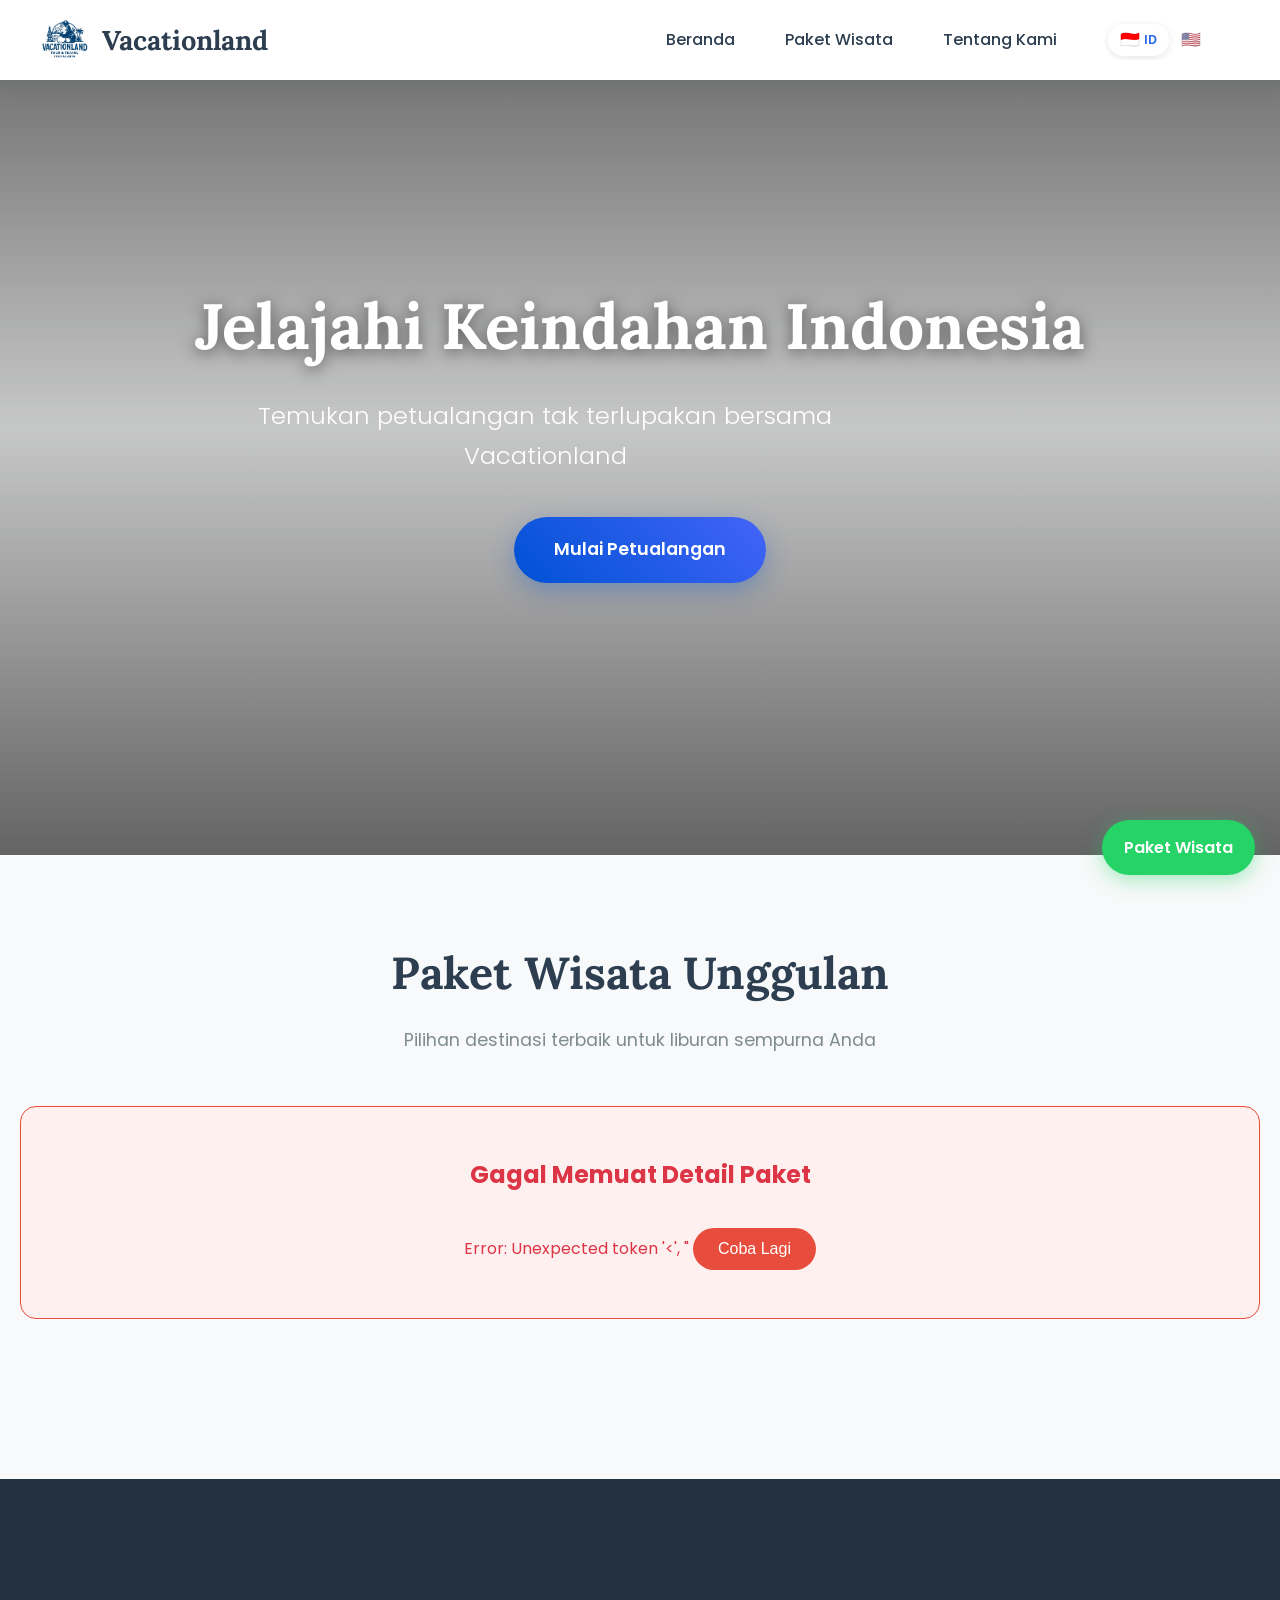
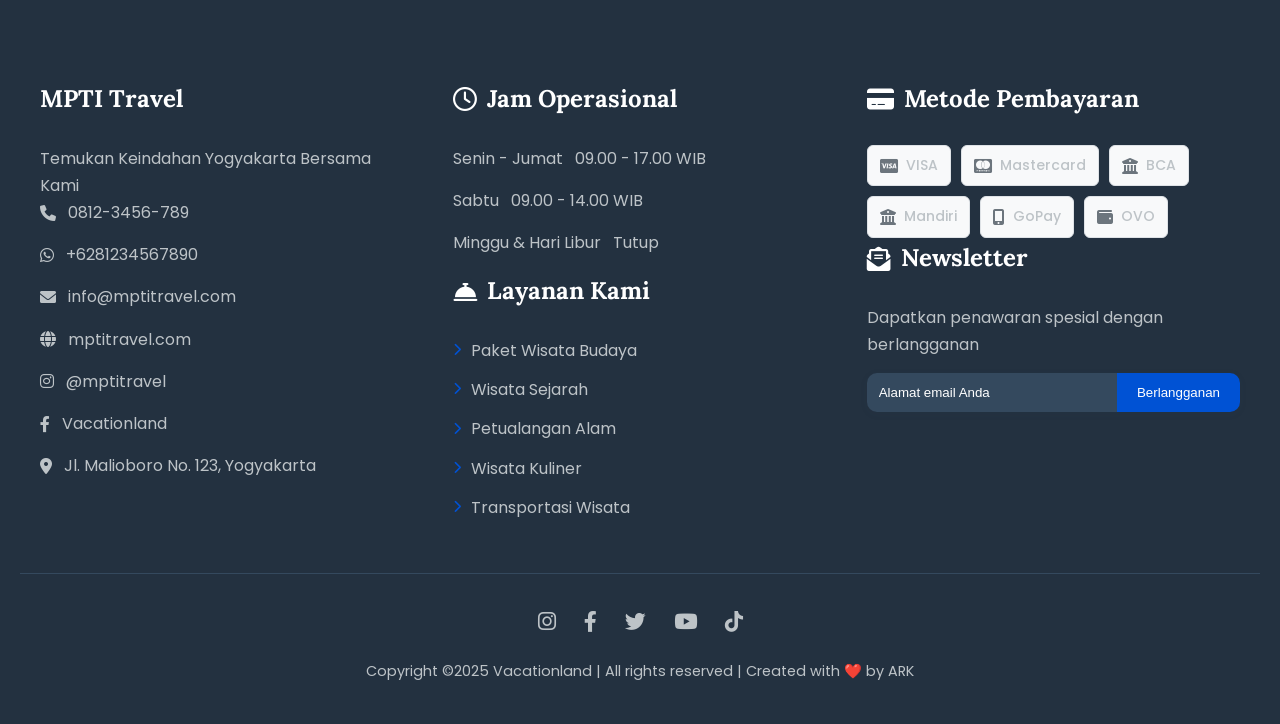
<file: FrontEnd/html/Index.html>
<!DOCTYPE html>
<html lang="id" data-lang="id">

<head>
    <meta charset="UTF-8">
    <meta name="viewport" content="width=device-width, initial-scale=1.0">
    <title>Vacationland - MPTI Travel</title>
    <!-- Menghubungkan ke file CSS yang sudah dikonsolidasi dengan parameter versi untuk cache busting (v1.5) -->
    <link rel="stylesheet" href="../../assets/css/consolidated.css?v=1.5">
    <!-- Menghapus link CSS yang berlebihan -->
    <link href="https://fonts.googleapis.com/css2?family=Roboto:wght@400;700&family=Lora:wght@400;700&display=swap"
        rel="stylesheet">
    <link rel="stylesheet" href="https://cdnjs.cloudflare.com/ajax/libs/font-awesome/6.0.0-beta3/css/all.min.css">
    <!-- Gaya inline telah dipindahkan ke consolidated.css -->
</head>

<body>
    <header>
        <div class="logo">
            <img src="../../assets/images/logompti.png" alt="Vacationland Logo">
            <span>Vacationland</span>
        </div>

        <!-- Navigation for Desktop (hidden on mobile) -->
        <nav class="desktop-nav">
            <a href="Index.html" data-translate="nav.home">🏠 Beranda</a>
            <a href="#paket" data-translate="nav.packages">✈️ Paket Wisata</a>
            <a href="profile.html" data-translate="nav.about">👤 Tentang Kami</a>
        </nav>

        <!-- Language Switcher will be inserted here by translations.js -->

        <!-- Mobile Menu Toggle -->
        <div class="mobile-menu-toggle">
            <span></span>
            <span></span>
            <span></span>
        </div>
    </header>

    <!-- Mobile Sidebar -->
    <div class="mobile-sidebar">
        <nav class="sidebar-nav">
            <a href="Index.html" style="--i: 1" data-translate="nav.home">🏠 Beranda</a>
            <a href="#paket" style="--i: 2" data-translate="nav.packages">✈️ Paket Wisata</a>
            <a href="profile.html" style="--i: 4" data-translate="nav.about">👤 Tentang Kami</a>
        </nav>
    </div>
    <div class="sidebar-overlay"></div>

    <section class="hero">
        <video autoplay muted loop playsinline>
            <source src="../../assets/video/video1.mp4" type="video/mp4">
            Your browser does not support the video tag.
        </video>
        <div class="hero-content">
            <h1 class="hero-title" data-translate="hero.title">Jelajahi Keindahan Indonesia</h1>
            <p class="hero-subtitle" data-translate="hero.subtitle">Nikmati pengalaman tak terlupakan dengan paket wisata terbaik kami</p>
            <a href="#paket" class="hero-cta smooth-scroll" data-translate="hero.cta">
                <i class="fas fa-rocket"></i>
                <span>Mulai Petualangan</span>
            </a>
        </div>
    </section>

    <section class="tour-section" id="paket">
        <!-- Menggunakan kelas CSS untuk styling header section -->
        <div class="section-header">
            <h2 data-translate="packages.title">
                Paket Wisata Unggulan
            </h2>
            <p data-translate="packages.subtitle">Pilihan destinasi terbaik untuk liburan sempurna Anda</p>
        </div>

        <div class="slider" id="packages-container">
            <!-- Loading state -->
            <div class="loading">
                <div class="spinner"></div>
                <p data-translate="common.loading">Memuat paket wisata...</p>
                <p><small>Jika loading terlalu lama, <a href="javascript:window.debugPackages()"
                            class="debug-link">klik di sini untuk debug</a></small></p>
            </div>
        </div>
    </section>

    <a href="#" class="whatsapp-button" id="whatsapp-floating-btn">
        <i class="fab fa-whatsapp"></i>
        <span data-translate="whatsapp.booking">Booking via WhatsApp</span>
    </a>    <footer class="site-footer">
        <div class="footer-container">
            <div class="footer-column about-us">
                <div class="logo-container">
                    <h3 class="footer-logo">Vacationland</h3>
                    <p class="tagline" data-translate="footer.tagline">"Temukan Keindahan Yogyakarta Bersama Kami"</p>
                </div>
                <div class="contact-info">
                    <div class="contact-item">
                        <i class="fas fa-phone"></i>
                        <span>+62 812 3456 7890</span>
                    </div>
                    <div class="contact-item">
                        <i class="fab fa-whatsapp"></i>
                        <span>+62 812 3456 7890</span>
                    </div>
                    <div class="contact-item">
                        <i class="fas fa-envelope"></i>
                        <span>Vacationland@email.com</span>
                    </div>
                    <div class="contact-item">
                        <i class="fas fa-globe"></i>
                        <span>Vacationland.co.id</span>
                    </div>
                    <div class="contact-item">
                        <i class="fab fa-instagram"></i>
                        <span>@Vacationland</span>
                    </div>
                    <div class="contact-item">
                        <i class="fab fa-facebook-f"></i>
                        <span>Vacationland</span>
                    </div>
                    <div class="contact-item">
                        <i class="fas fa-map-marker-alt"></i>
                        <span data-translate="footer.address">Jl. Malioboro No. 123, Yogyakarta</span>
                    </div>
                </div>
            </div>

            <div class="footer-column">
                <div class="hours-section">
                    <h3><i class="far fa-clock"></i> <span data-translate="footer.operatingHours">Jam Operasional</span></h3>
                    <div class="hours-item">
                        <span data-translate="footer.mondayFriday">Senin - Jumat</span>
                        <span>09.00 - 17.00 WIB</span>
                    </div>
                    <div class="hours-item">
                        <span data-translate="footer.saturday">Sabtu</span>
                        <span>09.00 - 14.00 WIB</span>
                    </div>
                    <div class="hours-item">
                        <span data-translate="footer.sundayHoliday">Minggu & Hari Libur</span>
                        <span data-translate="footer.closed">Tutup</span>
                    </div>
                </div>

                <div class="services-section">
                    <h3><i class="fas fa-concierge-bell"></i> <span data-translate="footer.ourServices">Layanan Kami</span></h3>
                    <ul>
                        <li><i class="fas fa-chevron-right"></i> <span data-translate="footer.services.cultural">Paket Wisata Budaya</span></li>
                        <li><i class="fas fa-chevron-right"></i> <span data-translate="footer.services.historical">Wisata Sejarah</span></li>
                        <li><i class="fas fa-chevron-right"></i> <span data-translate="footer.services.adventure">Petualangan Alam</span></li>
                        <li><i class="fas fa-chevron-right"></i> <span data-translate="footer.services.culinary">Tur Kuliner</span></li>
                        <li><i class="fas fa-chevron-right"></i> <span data-translate="footer.services.transport">Transportasi Wisata</span></li>
                    </ul>
                </div>
            </div>
            <div class="footer-column">                <div class="payment-section">
                    <h3><i class="fas fa-credit-card"></i> <span data-translate="footer.paymentMethods">Metode Pembayaran</span></h3>
                    <div class="payment-methods">
                        <!-- Payment methods will be loaded dynamically -->
                        <div class="payment-item">Loading...</div>
                    </div>
                </div>

                <div class="newsletter-section">
                    <h3><i class="fas fa-envelope-open-text"></i> <span data-translate="footer.newsletter">Newsletter</span></h3>
                    <p data-translate="footer.newsletterDesc">Dapatkan penawaran spesial dengan berlangganan</p>
                    <form class="newsletter-form">
                        <input type="email" data-translate="footer.emailPlaceholder" placeholder="Alamat email Anda">
                        <button type="submit" data-translate="footer.subscribe">Berlangganan</button>
                    </form>
                </div>
            </div>
        </div>

        <div class="footer-bottom">
            <div class="social-links">
                <a href="#"><i class="fab fa-instagram"></i></a>
                <a href="#"><i class="fab fa-facebook-f"></i></a>
                <a href="#"><i class="fab fa-twitter"></i></a>
                <a href="#"><i class="fab fa-youtube"></i></a>
                <a href="#"><i class="fab fa-tiktok"></i></a>
            </div>
            <p data-translate="footer.copyright">Copyright ©2025 Vacationland | All rights reserved | Created with ❤️ by ARK</p>
        </div>
    </footer>    <!-- Memuat file JavaScript yang relevan -->
    <script src="../../assets/js/translations.js"></script>
    <script src="../../assets/js/contact-loader.js"></script>
    <script src="../../assets/js/payment-methods-loader.js"></script>
    <script src="../../assets/js/newsletter.js"></script>
    <script src="../../assets/js/main.js"></script>
    <script src="../../FrontEnd/js/package-loader.js"></script>
</body>

</html>
</file>
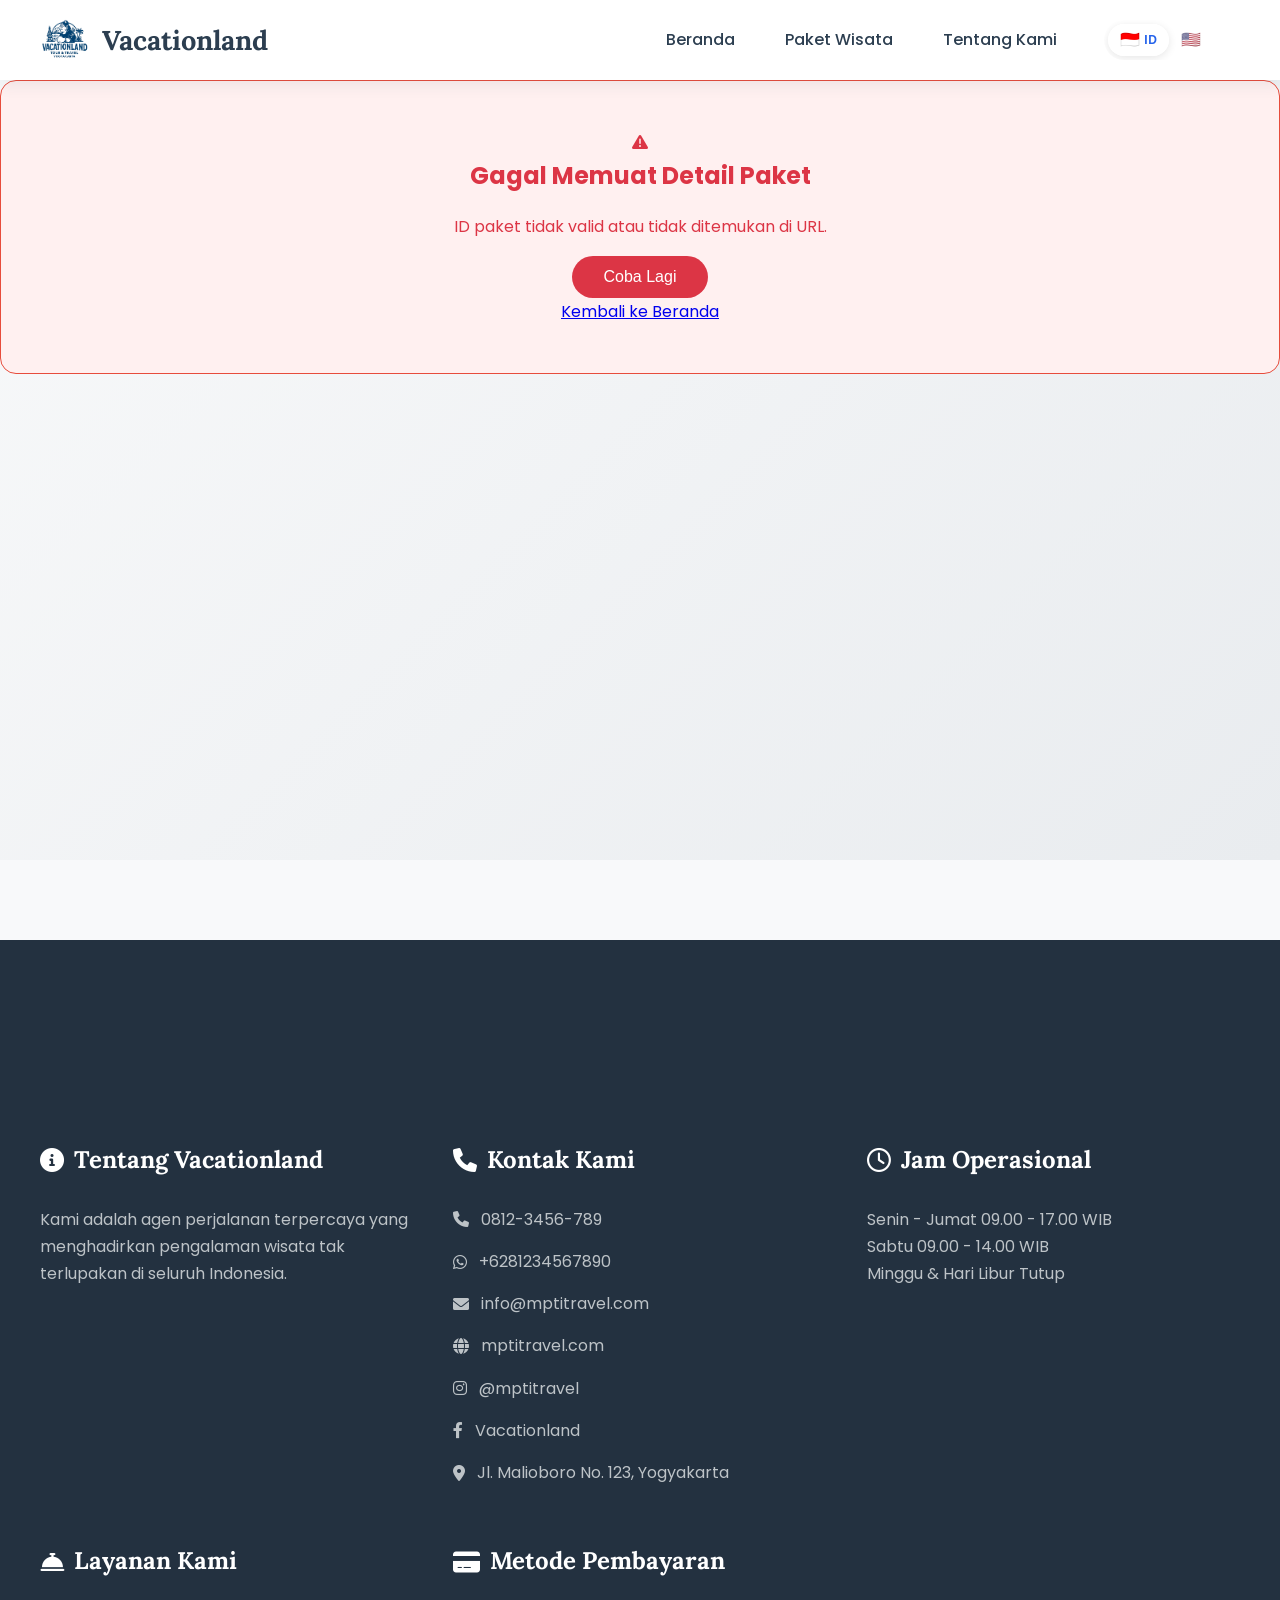
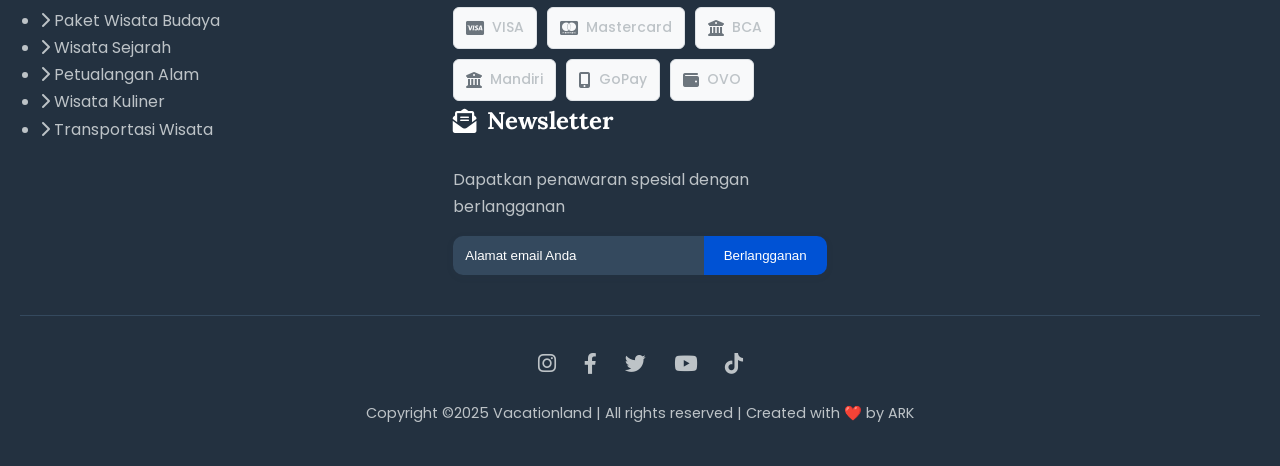
<file: FrontEnd/html/package_detail.html>
<!DOCTYPE html>
<html lang="id" data-lang="id">
<head>
    <meta charset="UTF-8">
    <meta name="viewport" content="width=device-width, initial-scale=1.0">
    <title id="page-title" data-translate="packageDetail.pageTitle">Detail Paket | Vacationland</title>
    
    <!-- Google Fonts -->
    <link href="https://fonts.googleapis.com/css2?family=Lora:wght@400;600;700&family=Roboto:wght@300;400;500;700&display=swap" rel="stylesheet">
    <!-- Font Awesome -->
    <link rel="stylesheet" href="https://cdnjs.cloudflare.com/ajax/libs/font-awesome/6.0.0-beta3/css/all.min.css">    <!-- Consolidated Stylesheet -->
    <link rel="stylesheet" href="../../assets/css/consolidated.css?v=2.1">
</head>

<body>
    <!-- Header -->
    <header>
        <div class="logo">
            <img src="../../assets/images/logompti.png" alt="Vacationland Logo">
            <span>Vacationland</span>
        </div>
        <nav class="desktop-nav">
            <a href="Index.html" data-translate="nav.home">🏠 Beranda</a>
            <a href="Index.html#paket" data-translate="nav.packages">✈️ Paket Wisata</a>
            <a href="profile.html" data-translate="nav.about">👤 Tentang Kami</a>
        </nav>
        
        <!-- Language Switcher will be inserted here by translations.js -->
        
        <div class="mobile-menu-toggle">
            <span></span>
            <span></span>
            <span></span>
        </div>
    </header>
    
    <!-- Mobile Sidebar -->
    <div class="mobile-sidebar">
        <nav class="sidebar-nav">
            <a href="Index.html" data-translate="nav.home">🏠 Beranda</a>
            <a href="Index.html#paket" data-translate="nav.packages">✈️ Paket Wisata</a>
            <a href="profile.html" data-translate="nav.about">👤 Tentang Kami</a>
        </nav>
    </div>
    <div class="sidebar-overlay"></div>    <main class="package-detail-container">
        <!-- Package Content - Akan diisi oleh JavaScript -->
        <div id="package-content" class="package-content">
            <!-- Loading state -->
            <div class="loading">
                <div class="spinner"></div>
                <p data-translate="common.loading">Memuat detail paket wisata...</p>
            </div>
        </div>
    </main>    <footer class="site-footer">
        <div class="footer-container">
            <div class="footer-column about-us">
                <h3><i class="fas fa-info-circle"></i> <span data-translate="footer.about">Tentang Vacationland</span></h3>
                <p data-translate="footer.aboutDesc">Kami adalah penyedia paket wisata terkemuka di Yogyakarta, menawarkan pengalaman tak terlupakan dengan harga bersaing.</p>
            </div>

            <div class="footer-column contact-info">
                <h3><i class="fas fa-phone"></i> <span data-translate="footer.contact">Kontak Kami</span></h3>
                <div class="contact-item">
                    <i class="fas fa-phone"></i>
                    <span>+62 812 3456 7890</span>
                </div>
                <div class="contact-item">
                    <i class="fab fa-whatsapp"></i>
                    <span>+62 812 3456 7890</span>
                </div>
                <div class="contact-item">
                    <i class="fas fa-envelope"></i>
                    <span>Vacationland@email.com</span>
                </div>
                <div class="contact-item">
                    <i class="fas fa-globe"></i>
                    <span>Vacationland.co.id</span>
                </div>
                <div class="contact-item">
                    <i class="fab fa-instagram"></i>
                    <span>@Vacationland</span>
                </div>
                <div class="contact-item">
                    <i class="fab fa-facebook-f"></i>
                    <span>Vacationland</span>
                </div>
                <div class="contact-item">
                    <i class="fas fa-map-marker-alt"></i>
                    <span data-translate="footer.address">Jl. Malioboro No. 123, Yogyakarta</span>
                </div>
            </div>

            <div class="footer-column operating-hours">
                <h3><i class="far fa-clock"></i> <span data-translate="footer.operatingHours">Jam Operasional</span></h3>
                <div class="hours-item">
                    <span data-translate="footer.mondayFriday">Senin - Jumat</span>
                    <span>09.00 - 17.00 WIB</span>
                </div>
                <div class="hours-item">
                    <span data-translate="footer.saturday">Sabtu</span>
                    <span>09.00 - 14.00 WIB</span>
                </div>
                <div class="hours-item">
                    <span data-translate="footer.sundayHoliday">Minggu & Hari Libur</span>
                    <span data-translate="footer.closed">Tutup</span>
                </div>
            </div>

            <div class="footer-column services">
                <h3><i class="fas fa-concierge-bell"></i> <span data-translate="footer.ourServices">Layanan Kami</span></h3>
                <ul>
                    <li><i class="fas fa-chevron-right"></i> <span data-translate="footer.services.cultural">Paket Wisata Budaya</span></li>
                    <li><i class="fas fa-chevron-right"></i> <span data-translate="footer.services.historical">Wisata Sejarah</span></li>
                    <li><i class="fas fa-chevron-right"></i> <span data-translate="footer.services.adventure">Petualangan Alam</span></li>
                    <li><i class="fas fa-chevron-right"></i> <span data-translate="footer.services.culinary">Tur Kuliner</span></li>
                    <li><i class="fas fa-chevron-right"></i> <span data-translate="footer.services.transport">Transportasi Wisata</span></li>
                </ul>
            </div>

            <div class="footer-column payment-newsletter">                <div class="payment-section">
                    <h3><i class="fas fa-credit-card"></i> <span data-translate="footer.paymentMethods">Metode Pembayaran</span></h3>
                    <div class="payment-methods">
                        <!-- Payment methods will be loaded dynamically -->
                        <div class="payment-item">Loading...</div>
                    </div>
                </div>

                <div class="newsletter-section">
                    <h3><i class="fas fa-envelope-open-text"></i> <span data-translate="footer.newsletter">Newsletter</span></h3>
                    <p data-translate="footer.newsletterDesc">Dapatkan penawaran spesial dengan berlangganan</p>
                    <form class="newsletter-form">
                        <input type="email" data-translate="footer.emailPlaceholder" placeholder="Alamat email Anda">
                        <button type="submit" data-translate="footer.subscribe">Berlangganan</button>
                    </form>
                </div>
            </div>
        </div>

        <div class="footer-bottom">
            <div class="social-links">
                <a href="#"><i class="fab fa-instagram"></i></a>
                <a href="#"><i class="fab fa-facebook-f"></i></a>
                <a href="#"><i class="fab fa-twitter"></i></a>
                <a href="#"><i class="fab fa-youtube"></i></a>
                <a href="#"><i class="fab fa-tiktok"></i></a>
            </div>
            <p data-translate="footer.copyright">Copyright ©2025 Vacationland | All rights reserved | Created with ❤️ by ARK</p>
        </div>
    </footer>    <!-- Core Scripts -->    <script src="../../assets/js/translations.js?v=2.2"></script>
    <script src="../../assets/js/contact-loader.js?v=2.2"></script>
    <script src="../../assets/js/payment-methods-loader.js?v=2.2"></script>
    <script src="../../assets/js/newsletter.js?v=2.2"></script>
    <script src="../../assets/js/main.js?v=2.2"></script>
    <script src="../../FrontEnd/js/package-detail-loader.js?v=2.2"></script>

</body>
</html>
</file>
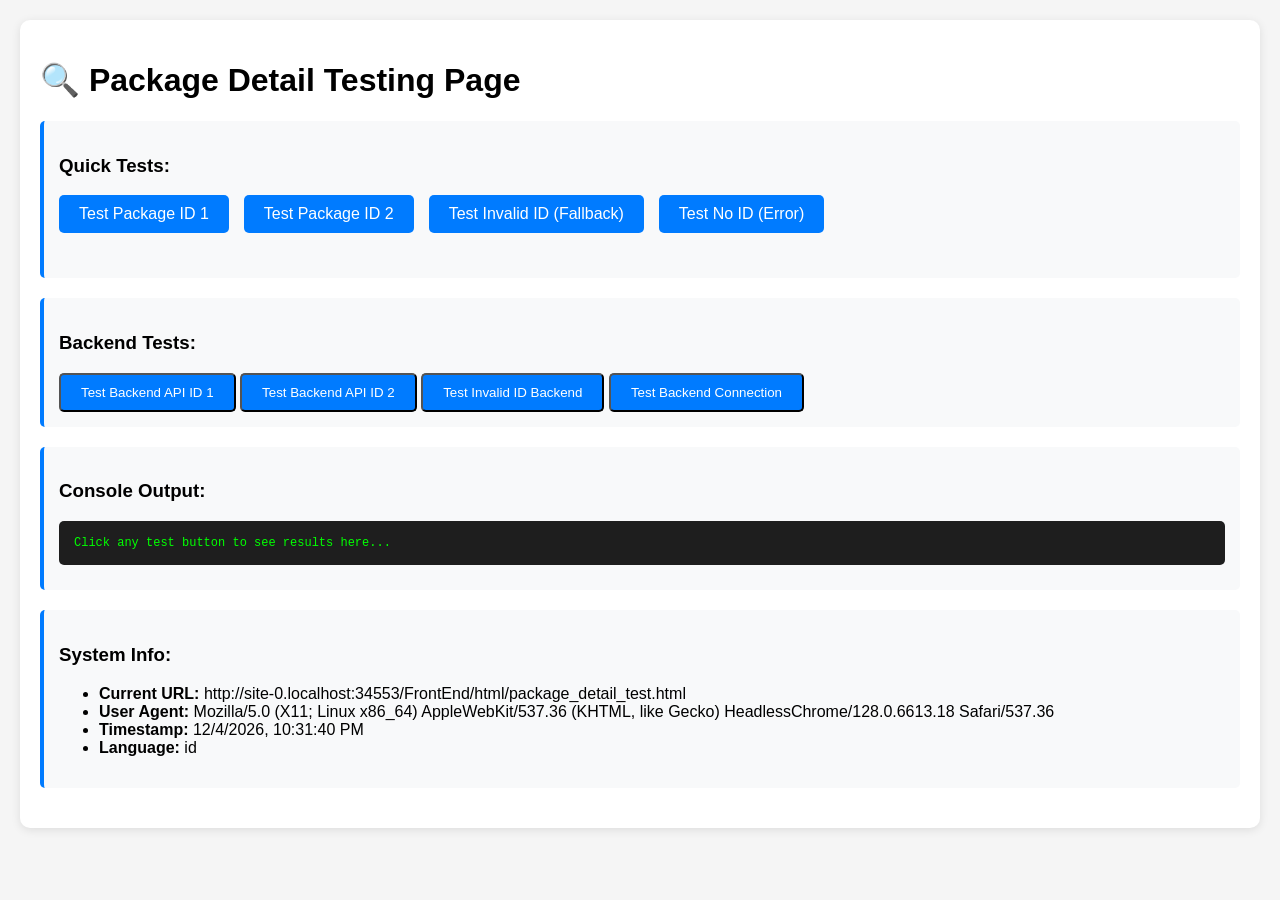
<file: FrontEnd/html/package_detail_test.html>
<!DOCTYPE html>
<html lang="id">
<head>
    <meta charset="UTF-8">
    <meta name="viewport" content="width=device-width, initial-scale=1.0">
    <title>Test Package Detail</title>
    <style>
        body { 
            font-family: Arial, sans-serif; 
            margin: 20px; 
            background: #f5f5f5;
        }
        .test-container {
            max-width: 1200px;
            margin: 0 auto;
            background: white;
            padding: 20px;
            border-radius: 10px;
            box-shadow: 0 2px 10px rgba(0,0,0,0.1);
        }
        .test-links {
            display: flex;
            gap: 15px;
            margin-bottom: 30px;
            flex-wrap: wrap;
        }
        .test-link {
            background: #007bff;
            color: white;
            padding: 10px 20px;
            text-decoration: none;
            border-radius: 5px;
            font-weight: 500;
        }
        .test-link:hover {
            background: #0056b3;
        }
        .debug-section {
            background: #f8f9fa;
            padding: 15px;
            border-radius: 5px;
            border-left: 4px solid #007bff;
            margin: 20px 0;
        }
        .console-log {
            background: #1e1e1e;
            color: #00ff00;
            padding: 15px;
            border-radius: 5px;
            font-family: 'Courier New', monospace;
            font-size: 12px;
            overflow-x: auto;
            margin: 10px 0;
        }
    </style>
</head>
<body>
    <div class="test-container">
        <h1>🔍 Package Detail Testing Page</h1>
        
        <div class="debug-section">
            <h3>Quick Tests:</h3>
            <div class="test-links">
                <a href="package_detail.html?id=1" class="test-link" target="_blank">Test Package ID 1</a>
                <a href="package_detail.html?id=2" class="test-link" target="_blank">Test Package ID 2</a>
                <a href="package_detail.html?id=999" class="test-link" target="_blank">Test Invalid ID (Fallback)</a>
                <a href="package_detail.html" class="test-link" target="_blank">Test No ID (Error)</a>
            </div>
        </div>

        <div class="debug-section">
            <h3>Backend Tests:</h3>
            <button onclick="testBackend(1)" class="test-link">Test Backend API ID 1</button>
            <button onclick="testBackend(2)" class="test-link">Test Backend API ID 2</button>
            <button onclick="testBackend(999)" class="test-link">Test Invalid ID Backend</button>
            <button onclick="testBackendConnection()" class="test-link">Test Backend Connection</button>
        </div>

        <div class="debug-section">
            <h3>Console Output:</h3>
            <div id="console-output" class="console-log">
                Click any test button to see results here...
            </div>
        </div>

        <div class="debug-section">
            <h3>System Info:</h3>
            <ul>
                <li><strong>Current URL:</strong> <span id="current-url"></span></li>
                <li><strong>User Agent:</strong> <span id="user-agent"></span></li>
                <li><strong>Timestamp:</strong> <span id="timestamp"></span></li>
                <li><strong>Language:</strong> <span id="language"></span></li>
            </ul>
        </div>
    </div>

    <script>
        // Console logging to page
        function log(message, type = 'info') {
            const output = document.getElementById('console-output');
            const timestamp = new Date().toLocaleTimeString();
            const prefix = type === 'error' ? '❌' : type === 'success' ? '✅' : '🔍';
            output.innerHTML += `[${timestamp}] ${prefix} ${message}\n`;
            output.scrollTop = output.scrollHeight;
            console.log(message);
        }

        // Clear console
        function clearConsole() {
            document.getElementById('console-output').innerHTML = '';
        }

        // Test backend API
        async function testBackend(id) {
            clearConsole();
            log(`Testing backend API for package ID: ${id}`);
            
            try {
                const url = `../../BackEnd/get_package_detail_simple.php?id=${id}`;
                log(`Fetching: ${url}`);
                
                const response = await fetch(url);
                log(`Response status: ${response.status} ${response.statusText}`);
                
                const text = await response.text();
                log(`Response length: ${text.length} characters`);
                log(`Raw response (first 200 chars): ${text.substring(0, 200)}...`);
                
                if (response.ok) {
                    try {
                        const data = JSON.parse(text);
                        log(`✅ JSON parsed successfully`, 'success');
                        log(`Data structure: ${JSON.stringify(data, null, 2)}`);
                        
                        if (data.success && data.data) {
                            log(`✅ Package data found: ${data.data.nama}`, 'success');
                        } else {
                            log(`⚠️ Package not found or error: ${data.message}`, 'error');
                        }
                    } catch (parseError) {
                        log(`❌ JSON parse error: ${parseError.message}`, 'error');
                    }
                } else {
                    log(`❌ HTTP error: ${response.status}`, 'error');
                }
            } catch (error) {
                log(`❌ Network error: ${error.message}`, 'error');
            }
        }

        // Test backend connection
        async function testBackendConnection() {
            clearConsole();
            log('Testing backend connection...');
            
            try {
                const url = `../../BackEnd/get_paket.php`;
                log(`Testing: ${url}`);
                
                const response = await fetch(url);
                log(`Response status: ${response.status} ${response.statusText}`);
                
                if (response.ok) {
                    log('✅ Backend is accessible', 'success');
                    const text = await response.text();
                    log(`Response preview: ${text.substring(0, 100)}...`);
                } else {
                    log(`❌ Backend returned error: ${response.status}`, 'error');
                }
            } catch (error) {
                log(`❌ Cannot connect to backend: ${error.message}`, 'error');
            }
        }

        // Initialize page info
        document.addEventListener('DOMContentLoaded', function() {
            document.getElementById('current-url').textContent = window.location.href;
            document.getElementById('user-agent').textContent = navigator.userAgent;
            document.getElementById('timestamp').textContent = new Date().toLocaleString();
            document.getElementById('language').textContent = localStorage.getItem('mpti_language') || 'id';
        });
    </script>
</body>
</html>
</file>
<file: assets/css/consolidated.css>
/* =================================
   KONSOLIDASI CSS MPTI TRAVEL - VERSI DESAIN ULANG 2025
   ================================= */

/*
 * DAFTAR ISI:
 * 1.  Variabel Desain & Font Google
 * 2.  Reset & Gaya Dasar
 * 3.  Animasi Keyframes
 * 4.  Utilitas & Kelas Bantuan
 * 5.  Header & Navigasi
 * 6.  Language Switcher
 * 7.  Hero Section
 * 8.  Bagian Konten Umum (Paket, dll.)
 * 9.  Kartu Paket
 * 10. Tombol Aksi
 * 11. Footer
 * 12. Navigasi Mobile & Sidebar
 * 13. Aturan Responsif
 */

/* =================================
   1. VARIABEL DESAIN & FONT GOOGLE
   ================================= */
@import url('https://fonts.googleapis.com/css2?family=Poppins:wght@300;400;500;600;700&family=Lora:wght@400;500;700&display=swap');

:root {
    --primary-color: #0052D4;
    --secondary-color: #4364F7;
    --accent-color: #6FB1FC;
    --text-dark: #2c3e50;
    --text-light: #7f8c8d;
    --bg-light: #f8f9fa;
    --bg-white: #ffffff;
    --bg-dark: #233140;
    --success-color: #25D366;
    --error-color: #e74c3c;

    --font-primary: 'Poppins', sans-serif;
    --font-secondary: 'Lora', serif;

    /* Bayangan yang diperhalus */
    --shadow-sm: 0 2px 8px rgba(44, 62, 80, 0.06);
    --shadow-md: 0 5px 15px rgba(44, 62, 80, 0.08);
    --shadow-lg: 0 10px 30px rgba(44, 62, 80, 0.1);
    --border-radius: 16px;
}

/* =================================
   2. RESET & GAYA DASAR
   ================================= */
*,
*::before,
*::after {
    margin: 0;
    padding: 0;
    box-sizing: border-box;
}

html {
    scroll-behavior: smooth;
}

body {
    font-family: var(--font-primary);
    overflow-x: hidden;
    line-height: 1.7;
    color: var(--text-dark);
    background-color: var(--bg-light);
    padding-top: 80px; /* Space for fixed header */
}

img {
    max-width: 100%;
    height: auto;
    display: block;
}

/* =================================
   3. ANIMASI KEYFRAMES
   ================================= */
@keyframes gradientBG {
    0% { background-position: 0% 50%; }
    50% { background-position: 100% 50%; }
    100% { background-position: 0% 50%; }
}

@keyframes spin {
    0% { transform: rotate(0deg); }
    100% { transform: rotate(360deg); }
}

@keyframes fadeIn {
    from { opacity: 0; transform: translateY(10px); }
    to { opacity: 1; transform: translateY(0); }
}

/* =================================
   4. UTILITAS & KELAS BANTUAN
   ================================= */
.container {
    max-width: 1200px;
    margin: 0 auto;
    padding: 0 20px;
    width: 100%;
}

main {
    min-height: calc(100vh - 80px);
}

/* Basic utility classes */
.text-center { text-align: center; }
.text-left { text-align: left; }
.text-right { text-align: right; }

.d-none { display: none; }
.d-block { display: block; }
.d-flex { display: flex; }

.mb-1 { margin-bottom: 1rem; }
.mb-2 { margin-bottom: 2rem; }
.mb-3 { margin-bottom: 3rem; }

.mt-1 { margin-top: 1rem; }
.mt-2 { margin-top: 2rem; }
.mt-3 { margin-top: 3rem; }

/* =================================
   5. HEADER & NAVIGASI DESKTOP
   ================================= */
header {
    position: fixed;
    top: 0;
    left: 0;
    width: 100%;
    background: var(--bg-white);
    padding: 15px 40px;
    display: flex;
    justify-content: space-between;
    align-items: center;
    z-index: 1000;
    box-shadow: var(--shadow-md);
    transition: all 0.3s ease-in-out;
    min-height: 80px;
}

header.scrolled {
    padding-top: 10px;
    padding-bottom: 10px;
    background: rgba(255, 255, 255, 0.9);
    backdrop-filter: blur(10px);
}

.logo {
    display: flex;
    align-items: center;
    gap: 12px;
    text-decoration: none;
}

.logo img {
    height: 50px;
    border-radius: 10px;
    transition: all 0.3s ease;
}

.logo span {
    font-size: 1.7em;
    font-weight: 700;
    font-family: var(--font-secondary);
    color: var(--text-dark);
}

header.scrolled .logo img {
    height: 45px;
}

.desktop-nav {
    display: flex;
    gap: 10px;
}

.desktop-nav a {
    color: var(--text-dark);
    text-decoration: none;
    font-weight: 500;
    padding: 10px 20px;
    border-radius: 25px;
    transition: all 0.3s ease;
    position: relative;
}

.desktop-nav a:hover {
    background: var(--bg-light);
    color: var(--primary-color);
}

.desktop-nav a.active {
    background: var(--primary-color);
    color: var(--bg-white);
}

/* =================================
   6. LANGUAGE SWITCHER
   ================================= */
.language-switcher {
    position: relative;
    z-index: 1001;
}

.language-toggle {
    display: flex;
    background: var(--bg-light);
    border-radius: 25px;
    padding: 5px;
    border: 1px solid #e0e0e0;
}

.lang-btn {
    display: flex;
    align-items: center;
    gap: 6px;
    padding: 8px 12px;
    border: none;
    background: transparent;
    color: var(--text-light);
    border-radius: 20px;
    cursor: pointer;
    font-weight: 600;
    font-size: 14px;
    transition: all 0.3s ease;
}

.lang-btn.active {
    background: var(--primary-color);
    color: var(--bg-white);
    box-shadow: 0 2px 8px rgba(0, 82, 212, 0.3);
}

.lang-btn .flag {
    font-size: 16px;
}

/* =================================
   6. HERO SECTION
   ================================= */
.hero {
    position: relative;
    width: 100%;
    height: 95vh;
    overflow: hidden;
    display: flex;
    justify-content: center;
    align-items: center;
    color: var(--bg-white);
    margin-top: -80px;
}

.hero::after {
    content: '';
    position: absolute;
    top: 0;
    left: 0;
    width: 100%;
    height: 100%;
    background: linear-gradient(to top, rgba(0, 0, 0, 0.6) 0%, rgba(0, 0, 0, 0.2) 50%, rgba(0, 0, 0, 0.6) 100%);
    z-index: 0;
}

.hero video {
    position: absolute;
    top: 50%;
    left: 50%;
    width: 100%;
    height: 100%;
    object-fit: cover;
    transform: translate(-50%, -50%);
    z-index: -1;
}

.hero-content {
    text-align: center;
    padding: 20px;
    z-index: 1;
    animation: fadeIn 1s ease-out;
}

.hero-title {
    font-family: var(--font-secondary);
    font-size: clamp(2.5rem, 5vw, 4.5rem);
    font-weight: 700;
    margin-bottom: 15px;
    text-shadow: 0 3px 15px rgba(0,0,0,0.5);
}

.hero-subtitle {
    font-size: clamp(1.1rem, 2vw, 1.5rem);
    margin-bottom: 40px;
    font-weight: 300;
    max-width: 700px;
}

.hero-cta {
    display: inline-flex;
    align-items: center;
    gap: 10px;
    padding: 18px 40px;
    background: linear-gradient(45deg, var(--primary-color), var(--secondary-color));
    border: none;
    border-radius: 50px;
    font-weight: 600;
    font-size: 1.1rem;
    text-decoration: none;
    cursor: pointer;
    transition: all 0.4s cubic-bezier(0.4, 0, 0.2, 1);
    color: var(--bg-white);
    box-shadow: 0 8px 25px rgba(0, 82, 212, 0.3);
    position: relative;
    overflow: hidden;
}

.hero-cta::before {
    content: '';
    position: absolute;
    top: 0;
    left: -100%;
    width: 100%;
    height: 100%;
    background: linear-gradient(90deg, transparent, rgba(255,255,255,0.2), transparent);
    transition: left 0.6s ease;
}

.hero-cta:hover::before {
    left: 100%;
}

.hero-cta i {
    font-size: 1.2rem;
    transition: transform 0.3s ease;
}

.hero-cta:hover {
    transform: translateY(-4px) scale(1.05);
    box-shadow: 0 20px 40px rgba(0, 82, 212, 0.4);
}

.hero-cta:hover i {
    transform: translateX(3px) rotate(15deg);
}

.hero-cta:active {
    transform: translateY(-2px) scale(1.02);
}

/* Smooth scrolling */
.smooth-scroll {
    scroll-behavior: smooth;
}

/* =================================
   7. BAGIAN KONTEN UMUM
   ================================= */
.tour-section {
    padding: 80px 20px;
}

.section-header {
    text-align: center;
    margin-bottom: 50px;
}

.section-header h2 {
    font-family: var(--font-secondary);
    font-size: clamp(2rem, 4vw, 2.8rem);
    color: var(--text-dark);
    margin-bottom: 15px;
    font-weight: 700;
}

.section-header p {
    color: var(--text-light);
    font-size: 1.1rem;
    max-width: 600px;
    margin: 0 auto;
}

.slider {
    display: grid;
    grid-template-columns: repeat(auto-fit, minmax(320px, 1fr));
    gap: 30px;
    max-width: 1300px;
    margin: 0 auto;
}

/* =================================
   8. KARTU PAKET
   ================================= */
.slider .card {
    background: var(--bg-white);
    border-radius: var(--border-radius);
    box-shadow: var(--shadow-md);
    transition: all 0.4s cubic-bezier(0.175, 0.885, 0.32, 1.275); /* Transisi lebih hidup */
    display: flex;
    flex-direction: column;
    border: 1px solid #eef2f7;
}

.slider .card:hover {
    transform: translateY(-10px);
    box-shadow: var(--shadow-lg);
}

.card-image-container {
    position: relative;
    height: 240px;
    overflow: hidden; /* Kunci utama: Memotong gambar yang membesar di sini */
    border-radius: var(--border-radius) var(--border-radius) 0 0; /* Memastikan sudut atas container tetap bulat */
}

/* Gradien overlay untuk efek sinematik */
.card-image-container::after {
    content: '';
    position: absolute;
    bottom: 0;
    left: 0;
    width: 100%;
    height: 60%;
    background: linear-gradient(to top, rgba(0,0,0,0.65), transparent);
    z-index: 2;
    transition: opacity 0.3s ease;
}

.card-image {
    width: 100%;
    height: 100%;
    object-fit: cover;
    transition: transform 0.4s ease;
}

.slider .card:hover .card-image {
    transform: scale(1.1);
}

.card-duration {
    position: absolute;
    top: 15px;
    right: 15px;
    background: rgba(0, 0, 0, 0.5);
    color: var(--bg-white);
    padding: 6px 14px;
    border-radius: 20px;
    font-size: 0.85rem;
    font-weight: 500;
    z-index: 3;
    backdrop-filter: blur(5px);
    border: 1px solid rgba(255,255,255,0.2);
}

.card-content {
    padding: 25px;
    flex-grow: 1; /* Memastikan konten mengisi ruang yang tersedia */
    display: flex;
    flex-direction: column; /* Mengatur elemen anak secara vertikal */
}

.card-title {
    font-family: var(--font-secondary);
    font-size: 1.3rem;
    font-weight: 600;
    color: var(--text-dark);
    margin-bottom: 15px;
    line-height: 1.4;
    height: 3.9em; /* 1.3rem * 1.4 line-height * 3 lines */
    display: -webkit-box;
    -webkit-line-clamp: 3;
    line-clamp: 3;
    -webkit-box-orient: vertical;
    overflow: hidden;
    text-overflow: ellipsis;
}

.card-price {
    font-size: 1rem;
    color: var(--text-light);
    margin-top: auto; /* KUNCI: Mendorong elemen ini dan elemen setelahnya ke bawah */
    padding-top: 15px; /* Memberi jarak dari judul */
    margin-bottom: 20px;
    border-top: 1px solid #eef2f7; /* Garis pemisah elegan */
}

.card-price strong {
    font-size: 1.6rem; /* Harga lebih menonjol */
    font-weight: 700;
    color: var(--primary-color);
    margin-left: 5px;
}

.card-button {
    display: block;
    text-align: center;
    padding: 14px 25px;
    background: var(--primary-color);
    color: var(--bg-white);
    text-decoration: none;
    border-radius: 10px;
    font-weight: 600;
    transition: all 0.3s ease;
    border: 1px solid var(--primary-color);
    margin-top: auto; /* Memastikan tombol juga ikut terdorong jika harga tidak ada */
    position: relative; /* Diperlukan untuk posisi ikon panah */
    pointer-events: auto !important;
    z-index: 10;
    cursor: pointer;
}

/* Ikon panah untuk ajakan bertindak yang lebih kuat */
.card-button::after {
    content: '→';
    position: absolute;
    right: 15px;
    top: 50%;
    transform: translateY(-50%) translateX(15px);
    opacity: 0;
    transition: all 0.3s ease;
    font-weight: bold;
}

.slider .card:hover .card-button {
    padding-right: 45px; /* Buat ruang untuk panah saat hover */
}

.slider .card:hover .card-button::after {
    opacity: 1;
    transform: translateY(-50%) translateX(0);
}

.card-button:hover {
    background: var(--bg-white);
    color: var(--primary-color);
    transform: translateY(-2px);
    box-shadow: 0 4px 12px rgba(0, 82, 212, 0.25); /* Efek glow yang lebih jelas */
}

/* Perbaikan untuk Package Card Button Clicks - Debug & Fix */
.card-button {
    /* Pastikan button dapat diklik */
    pointer-events: auto !important;
    position: relative;
    z-index: 10;
    cursor: pointer;
    
    /* Debug - hapus setelah testing */
    /* border: 2px solid red !important; */
}

/* Pastikan card content tidak menghalangi button */
.card-content {
    position: relative;
    z-index: 5;
}

/* Pastikan card image overlay tidak menghalangi button */
.card-image-container::after {
    pointer-events: none;
}

/* Pastikan card duration badge tidak menghalangi */
.card-duration {
    pointer-events: none;
}

/* Perbaikan untuk hover states agar tidak menghalangi click */
.slider .card:hover .card-button {
    pointer-events: auto !important;
    z-index: 15;
}

/* Debug - untuk testing apakah button area terlihat */
.card-button:focus {
    outline: 3px solid var(--primary-color);
    outline-offset: 2px;
}

/* Pastikan tidak ada pseudo element yang menghalangi */
.card-button::before {
    pointer-events: none;
}

.card-button::after {
    pointer-events: none;
}

/* =================================
   13. HALAMAN PROFIL
   ================================= */
.profile-page-container {
    animation: fadeIn 0.8s ease-out;
}

.profile-hero {
    position: relative;
    height: 50vh;
    background-size: cover;
    background-position: center;
    display: flex;
    align-items: center;
    justify-content: center;
    text-align: center;
    color: var(--bg-white);
    margin-top: -80px; /* Overlap with header space */
}

.profile-hero-overlay {
    position: absolute;
    top: 0;
    left: 0;
    width: 100%;
    height: 100%;
    background: linear-gradient(to top, rgba(0, 0, 0, 0.7) 0%, rgba(0, 0, 0, 0.3) 100%);
    z-index: 1;
}

.profile-hero-content {
    position: relative;
    z-index: 2;
    padding: 20px;
}

.profile-hero h1 {
    font-family: var(--font-secondary);
    font-size: clamp(2.5rem, 5vw, 4rem);
    font-weight: 700;
    text-shadow: 0 3px 15px rgba(0,0,0,0.5);
    margin-bottom: 10px;
}

.profile-hero p {
    font-size: clamp(1.1rem, 2vw, 1.4rem);
    font-weight: 300;
    max-width: 700px;
}

.profile-section {
    padding: 80px 20px;
}

.about-us-section {
    background-color: var(--bg-white);
}

.about-us-description {
    max-width: 800px;
    margin: 0 auto;
    text-align: center;
    font-size: 1.1rem;
    line-height: 1.8;
    color: var(--text-light);
}

.vision-mission-section {
    background-color: var(--bg-light);
}

.vision-mission-grid {
    display: grid;
    grid-template-columns: repeat(auto-fit, minmax(300px, 1fr));
    gap: 40px;
    max-width: 900px;
    margin: 0 auto;
}

.vm-card {
    background: var(--bg-white);
    padding: 40px;
    border-radius: var(--border-radius);
    text-align: center;
    box-shadow: var(--shadow-md);
    transition: all 0.3s ease;
}

.vm-card:hover {
    transform: translateY(-8px);
    box-shadow: var(--shadow-lg);
}

.vm-icon {
    font-size: 3rem;
    color: var(--primary-color);
    margin-bottom: 20px;
}

.vm-card h3 {
    font-family: var(--font-secondary);
    font-size: 1.8rem;
    margin-bottom: 15px;
    color: var(--text-dark);
}

.vm-card p {
    color: var(--text-light);
    line-height: 1.7;
}

.team-section {
    background-color: var(--bg-white);
}

.team-grid {
    display: grid;
    grid-template-columns: repeat(auto-fit, minmax(250px, 1fr));
    gap: 30px;
    max-width: 1200px;
    margin: 0 auto;
}

.team-card {
    background: var(--bg-light);
    border-radius: var(--border-radius);
    overflow: hidden;
    text-align: center;
    box-shadow: var(--shadow-sm);
    transition: all 0.3s ease;
}

.team-card:hover {
    transform: translateY(-8px);
    box-shadow: var(--shadow-md);
}

.team-photo {
    height: 280px;
    background-size: cover;
    background-position: center;
    transition: transform 0.4s ease;
}

.team-card:hover .team-photo {
    transform: scale(1.05);
}

.team-info {
    padding: 20px;
}

.team-name {
    font-size: 1.3rem;
    font-weight: 600;
    color: var(--text-dark);
    margin-bottom: 5px;
}

.team-role {
    font-size: 0.9rem;
    color: var(--primary-color);
    font-weight: 500;
}

/* =================================
   9. TOMBOL WHATSAPP & ERROR STATE
   ================================= */
.whatsapp-button {
    position: fixed;
    bottom: 25px;
    right: 25px;
    background-color: var(--success-color);
    color: white;
    padding: 14px 22px;
    border-radius: 50px;
    text-decoration: none;
    font-weight: 600;
    display: flex;
    align-items: center;
    gap: 10px;
    box-shadow: 0 5px 20px rgba(37, 211, 102, 0.4);
    z-index: 999;
    transition: all 0.3s ease;
}

.whatsapp-button:hover {
    transform: translateY(-3px) scale(1.05);
    box-shadow: 0 8px 25px rgba(37, 211, 102, 0.5);
}

.error-message {
    grid-column: 1 / -1;
    text-align: center;
    padding: 40px;
    background: #fff0f0;
    border: 1px solid var(--error-color);
    border-radius: var(--border-radius);
}

#retry-load {
    padding: 12px 25px;
    border: none;
    background-color: var(--error-color);
    color: white;
    border-radius: 50px;
    cursor: pointer;
    transition: background-color 0.3s ease;
}

/* =================================
   10. FOOTER
   ================================= */
.site-footer {
    background-color: var(--bg-dark);
    color: #bdc3c7;
    padding: 200px 20px 40px; /* Ruang lebih untuk wave baru */
    position: relative;
    margin-top: 80px;
    z-index: 1;
}

.footer-container {
    max-width: 1200px;
    margin: 0 auto;
    display: grid;
    grid-template-columns: repeat(auto-fit, minmax(280px, 1fr));
    gap: 40px;
}

.footer-column h3 {
    font-family: var(--font-secondary);
    font-size: 1.5rem;
    margin-bottom: 25px;
    color: var(--bg-white);
    display: flex;
    align-items: center;
    gap: 10px;
}

.contact-info .contact-item,
.hours-section .hours-item {
    display: flex;
    align-items: center;
    gap: 12px;
    margin-bottom: 15px;
    transition: color 0.3s ease;
}
.contact-info .contact-item:hover {
    color: var(--accent-color);
}

.services-section ul {
    list-style: none;
}

.services-section li {
    margin-bottom: 12px;
    display: flex;
    align-items: center;
    gap: 10px;
}

.services-section i.fa-chevron-right {
    color: var(--primary-color);
    font-size: 0.8em;
}

.payment-methods {
    display: flex;
    flex-wrap: wrap;
    gap: 10px;
}

.payment-item {
    background: rgba(255, 255, 255, 0.05);
    border: 1px solid rgba(255, 255, 255, 0.1);
    padding: 8px 12px;
    border-radius: 8px;
    font-size: 0.8rem;
    font-weight: 600;
}

.newsletter-form {
    display: flex;
    margin-top: 15px;
    border-radius: 10px;
    overflow: hidden;
    box-shadow: var(--shadow-sm);
}

.newsletter-form input {
    flex-grow: 1;
    padding: 12px;
    border: none;
    background: #34495e;
    color: white;
    outline: none;
}

.newsletter-form button {
    padding: 12px 20px;
    border: none;
    background: var(--primary-color);
    color: white;
    cursor: pointer;
    transition: background-color 0.3s ease;
}
.newsletter-form button:hover {
    background: var(--secondary-color);
}

.footer-bottom {
    border-top: 1px solid #34495e;
    margin-top: 40px;
    padding-top: 30px;
    text-align: center;
}

.social-links a {
    color: #bdc3c7;
    margin: 0 12px;
    font-size: 1.3rem;
    transition: color 0.3s ease;
}

.social-links a:hover {
    color: var(--primary-color);
}

.footer-bottom p {
    margin-top: 20px;
    font-size: 0.9rem;
}

/* =================================
   11. NAVIGASI MOBILE & SIDEBAR
   ================================= */
.mobile-menu-toggle {
    display: none;
}

.mobile-sidebar {
    position: fixed;
    top: 0;
    right: -100%;
    width: 300px;
    height: 100vh;
    background: var(--bg-dark);
    transition: right 0.4s cubic-bezier(0.25, 0.46, 0.45, 0.94);
    z-index: 1001;
    overflow-y: auto;
    padding-top: 80px;
    box-shadow: -5px 0 25px rgba(0,0,0,0.2);
}

.mobile-sidebar.active {
    right: 0;
}

.sidebar-nav {
    padding: 20px 0;
}

.sidebar-nav a {
    display: flex;
    align-items: center;
    gap: 15px;
    padding: 18px 30px;
    color: #ecf0f1;
    text-decoration: none;
    transition: all 0.3s ease;
    border-left: 4px solid transparent;
    font-size: 1.1rem;
}

.sidebar-nav a:hover,
.sidebar-nav a.active {
    background: rgba(0, 82, 212, 0.2);
    border-left-color: var(--primary-color);
    color: var(--bg-white);
}

.sidebar-overlay {
    position: fixed;
    top: 0;
    left: 0;
    width: 100%;
    height: 100vh;
    background: rgba(0, 0, 0, 0.6);
    z-index: 1000;
    opacity: 0;
    visibility: hidden;
    transition: all 0.4s ease;
}

.sidebar-overlay.active {
    opacity: 1;
    visibility: visible;
}

/* =================================
   12. ATURAN RESPONSIF
   ================================= */
@media (max-width: 992px) {
    header {
        padding: 15px 20px;
    }
    .desktop-nav {
        display: none;
    }    .mobile-menu-toggle {
        display: flex;
        flex-direction: column;
        justify-content: center;
        align-items: center;
        cursor: pointer;
        width: 44px;
        height: 44px;
        z-index: 1002;
        order: 3;
        background: none;
        border: none;
        padding: 8px;
        border-radius: 4px;
        transition: background-color 0.3s ease;
        position: relative;
    }
    
    .mobile-menu-toggle:hover {
        background-color: rgba(0, 0, 0, 0.1);
    }
    
    .mobile-menu-toggle:active {
        background-color: rgba(0, 0, 0, 0.2);
    }
    .mobile-menu-toggle span {
        width: 24px;
        height: 3px;
        background: var(--text-dark);
        margin: 3px 0;
        transition: all 0.3s ease;
        border-radius: 3px;
        display: block;
    }
    .mobile-menu-toggle.active span:nth-child(1) {
        transform: rotate(45deg) translate(6px, 6px);
    }
    .mobile-menu-toggle.active span:nth-child(2) {
        opacity: 0;
    }
    .mobile-menu-toggle.active span:nth-child(3) {
        transform: rotate(-45deg) translate(6px, -6px);
    }
    .language-switcher {
        order: 2;
        margin-left: auto;
        margin-right: 10px;
    }
    .logo {
        order: 1;
    }
}

/* Perbaikan untuk Mobile Menu Toggle - Pastikan dapat diklik */
@media (max-width: 992px) {
    .mobile-menu-toggle {
        /* Pastikan elemen dapat diklik */
        pointer-events: auto !important;
        user-select: none;
        -webkit-user-select: none;
        -moz-user-select: none;
        -ms-user-select: none;
        
        /* Area klik yang lebih besar */
        min-width: 44px;
        min-height: 44px;
        
        /* Debug - hapus setelah testing */
        /* border: 1px solid red; */
    }
    
    .mobile-menu-toggle span {
        /* Pastikan span tidak menghalangi click */
        pointer-events: none;
        display: block;
        width: 22px;
        height: 2px;
        background: var(--text-dark);
        margin: 4px 0;
        transition: all 0.3s ease;
        border-radius: 2px;
    }
    
    /* Animasi hamburger yang lebih baik */
    .mobile-menu-toggle.active span:nth-child(1) {
        transform: rotate(45deg) translate(5px, 5px);
        background: var(--primary-color);
    }
    
    .mobile-menu-toggle.active span:nth-child(2) {
        opacity: 0;
        transform: scale(0);
    }
    
    .mobile-menu-toggle.active span:nth-child(3) {
        transform: rotate(-45deg) translate(7px, -6px);
        background: var(--primary-color);
    }
}

@media (max-width: 768px) {
    body {
        padding-top: 70px;
    }
    header {
        min-height: 70px;
    }
    .hero {
        height: 80vh;
        margin-top: -70px;
    }
    .slider {
        grid-template-columns: 1fr;
        gap: 25px;
    }
    .footer-container {
        text-align: center;
    }
    .footer-column .contact-item,
    .footer-column .hours-item {
        justify-content: center;
    }
}

/* =================================
   PROFILE PAGE IMPROVEMENTS
   ================================= */

/* Tambahan untuk memastikan gallery background yang lebih baik */
.gallery-background {
    position: absolute;
    top: 0;
    left: 0;
    width: 100%;
    height: 100%;
    background: linear-gradient(45deg, var(--primary-color), var(--secondary-color));
    opacity: 0.1;
    z-index: 1;
}

.gallery-main {
    position: relative;
    width: 100%;
    height: 100%;
    display: flex;
    align-items: center;
    justify-content: center;
    z-index: 2;
}

/* Memastikan text alignment yang konsisten */
.profile-header,
.about-section,
.vision-section,
.mission-section {
    text-align: center;
}

/* Perbaikan untuk mission list positioning */
.mission-list {
    max-width: 700px;
    margin: 0 auto;
    padding: 0;
    list-style: none;
}

/* Pastikan admin button selalu di atas */
#admin-login-btn {
    z-index: 1000;
}

/* Memastikan modal overlay bekerja dengan baik */
#login-modal.show {
    display: flex !important;
}

/* Tambahan smooth scroll untuk section */
.about-section,
.vision-section,
.mission-section {
    scroll-margin-top: 100px;
}

/* Pastikan container tidak menumpuk dengan padding section */
main.container {
    padding-left: 20px;
    padding-right: 20px;
}

/* =================================
   RESPONSIVE IMPROVEMENTS
   ================================= */
@media (max-width: 768px) {
    /* Pastikan gallery tidak terlalu kecil di mobile */
    .gallery {
        height: 300px;
        margin: 1.5rem 0;
    }
    
    /* Perbaikan spacing untuk mobile */
    .about-section,
    .vision-section,
    .mission-section {
        padding: 2.5rem 0;
    }
    
    /* Text size yang lebih baik di mobile */
    .about-section p,
    .vision-section p {
        font-size: 1rem;
        padding: 0 1rem;
    }
    
    /* Mission list yang lebih compact di mobile */
    .mission-list {
        max-width: 100%;
        padding: 0 1rem;
    }
    
    .mission-list li {
        margin-bottom: 1.2rem;
        padding: 1.2rem;
    }
}

@media (max-width: 480px) {
    /* Header yang lebih compact */
    .profile-header {
        padding: 1.5rem 0;
    }
    
    .profile-header h1 {
        font-size: 1.6rem;
        line-height: 1.3;
    }
    
    .profile-header p {
        font-size: 0.95rem;
        padding: 0 1.5rem;
    }
    
    /* Gallery yang lebih kecil di screen sangat kecil */
    .gallery {
        height: 250px;
        margin: 1rem 0.5rem;
    }
    
    /* Section title yang lebih kecil */
    .about-section h2,
    .vision-section h2,
    .mission-section h2 {
        font-size: 1.4rem;
        margin-bottom: 1rem;
    }
}

/* =================================
   HALAMAN PROFILE - STYLES
   ================================= */

/* Profile Header Section */
.profile-header {
    padding: 4rem 0;
    text-align: center;
    background: linear-gradient(135deg, var(--bg-light) 0%, #e9ecef 100%);
    border-bottom: 1px solid #dee2e6;
    margin-top: 80px;
}

.profile-header h1 {
    font-family: var(--font-secondary);
    font-size: 2.5rem;
    font-weight: 700;
    color: var(--primary-color);
    margin-bottom: 1.5rem;
    line-height: 1.2;
}

.profile-header p {
    font-size: 1.2rem;
    color: var(--text-light);
    max-width: 800px;
    margin: 0 auto;
    line-height: 1.6;
}

/* Gallery Section */
.gallery {
    position: relative;
    height: 400px;
    margin: 2rem 0;
    border-radius: var(--border-radius);
    overflow: hidden;
    box-shadow: var(--shadow-lg);
}

.gallery-background {
    position: absolute;
    top: 0;
    left: 0;
    width: 100%;
    height: 100%;
    background: linear-gradient(45deg, var(--primary-color), var(--secondary-color));
    opacity: 0.1;
}

.gallery-main {
    position: relative;
    width: 100%;
    height: 100%;
    display: flex;
    align-items: center;
    justify-content: center;
}

.gallery-main img {
    width: 100%;
    height: 100%;
    object-fit: cover;
    border-radius: var(--border-radius);
    transition: transform 0.5s ease;
}

.gallery-main:hover img {
    transform: scale(1.05);
}

/* Content Sections */
.about-section,
.vision-section,
.mission-section {
    padding: 3rem 0;
    border-bottom: 1px solid #f0f0f0;
}

.about-section:last-child,
.vision-section:last-child,
.mission-section:last-child {
    border-bottom: none;
}

.about-section h2,
.vision-section h2,
.mission-section h2 {
    font-family: var(--font-secondary);
    font-size: 2rem;
    font-weight: 600;
    color: var(--primary-color);
    margin-bottom: 1.5rem;
    text-align: center;
}

.about-section p,
.vision-section p {
    font-size: 1.1rem;
    line-height: 1.8;
    color: var(--text-dark);
    max-width: 800px;
    margin: 0 auto;
    text-align: center;
}

/* Mission List */
.mission-list {
    max-width: 600px;
    margin: 0 auto;
    padding: 0;
}

.mission-list li {
    background: var(--bg-white);
    padding: 1.5rem;
    margin-bottom: 1rem;
    border-radius: 12px;
    box-shadow: var(--shadow-md);
    border-left: 4px solid var(--primary-color);
    transition: all 0.3s ease;
    position: relative;
    font-size: 1.1rem;
    line-height: 1.6;
    color: var(--text-dark);
}

.mission-list li:hover {
    transform: translateY(-3px);
    box-shadow: var(--shadow-lg);
}

.mission-list li::before {
    content: '✓';
    position: absolute;
    left: -2px;
    top: 50%;
    transform: translateY(-50%);
    background: var(--primary-color);
    color: white;
    width: 24px;
    height: 24px;
    border-radius: 50%;
    display: flex;
    align-items: center;
    justify-content: center;
    font-size: 0.8rem;
    font-weight: bold;
}

/* Admin Login Button */
#admin-login-btn {
    position: fixed;
    bottom: 2rem;
    right: 2rem;
    background: linear-gradient(135deg, var(--success-color), #20c997);
    color: white;
    border: none;
    padding: 1rem 1.5rem;
    border-radius: 50px;
    font-weight: 600;
    cursor: pointer;
    box-shadow: 0 4px 20px rgba(37, 211, 102, 0.4);
    transition: all 0.3s ease;
    z-index: 100;
    font-family: var(--font-primary);
}

#admin-login-btn:hover {
    transform: translateY(-3px);
    box-shadow: 0 6px 25px rgba(37, 211, 102, 0.5);
}

/* Login Modal */
#login-modal {
    position: fixed;
    top: 0;
    left: 0;
    width: 100%;
    height: 100%;
    background: rgba(0, 0, 0, 0.7);
    display: none;
    align-items: center;
    justify-content: center;
    z-index: 2000;
    backdrop-filter: blur(5px);
}

.login-box {
    background: var(--bg-white);
    padding: 2.5rem;
    border-radius: var(--border-radius);
    width: 90%;
    max-width: 400px;
    position: relative;
    box-shadow: var(--shadow-lg);
    animation: modalSlideIn 0.3s ease;
}

@keyframes modalSlideIn {
    from {
        opacity: 0;
        transform: translateY(-50px) scale(0.9);
    }
    to {
        opacity: 1;
        transform: translateY(0) scale(1);
    }
}

.login-close {
    position: absolute;
    top: 1rem;
    right: 1.5rem;
    font-size: 2rem;
    cursor: pointer;
    color: var(--text-light);
    transition: color 0.3s ease;
}

.login-close:hover {
    color: var(--text-dark);
}

.login-box h2 {
    text-align: center;
    margin-bottom: 2rem;
    color: var(--primary-color);
    font-family: var(--font-secondary);
}

.login-box form {
    display: flex;
    flex-direction: column;
}

.login-box input {
    margin-bottom: 1.5rem;
    padding: 1rem;
    border: 2px solid #e0e0e0;
    border-radius: 8px;
    font-size: 1rem;
    transition: border-color 0.3s ease;
    font-family: var(--font-primary);
}

.login-box input:focus {
    outline: none;
    border-color: var(--primary-color);
    box-shadow: 0 0 0 3px rgba(0, 82, 212, 0.1);
}

.login-box button {
    background: linear-gradient(135deg, var(--primary-color), var(--secondary-color));
    color: white;
    border: none;
    padding: 1rem;
    border-radius: 8px;
    font-weight: 600;
    cursor: pointer;
    transition: all 0.3s ease;
    font-size: 1.1rem;
    font-family: var(--font-primary);
}

.login-box button:hover {
    transform: translateY(-2px);
    box-shadow: var(--shadow-md);
}

/* =================================
   RESPONSIVE UNTUK PROFILE
   ================================= */
@media (max-width: 768px) {
    .container {
        padding: 0 15px;
    }
    
    .profile-header {
        padding: 2rem 0;
    }
    
    .profile-header h1 {
        font-size: 2rem;
    }
    
    .profile-header p {
        font-size: 1rem;
        padding: 0 1rem;
    }
    
    .gallery {
        height: 250px;
        margin: 1rem;
        border-radius: 12px;
    }
    
    .about-section,
    .vision-section,
    .mission-section {
        padding: 2rem 0;
    }
    
    .about-section h2,
    .vision-section h2,
    .mission-section h2 {
        font-size: 1.5rem;
    }
    
    .mission-list li {
        padding: 1rem;
        font-size: 1rem;
    }
    
    #admin-login-btn {
        bottom: 1rem;
        right: 1rem;
        padding: 0.8rem 1.2rem;
    }
    
    .login-box {
        padding: 2rem;
        margin: 1rem;
    }
}

@media (max-width: 480px) {
    .container {
        padding: 0 10px;
    }
    
    .profile-header h1 {
        font-size: 1.8rem;
    }
    
    .gallery {
        height: 200px;
        border-radius: 8px;
    }
    
    .mission-list li {
        padding: 0.8rem;
        margin-bottom: 0.8rem;
    }
}

/* =================================
   PACKAGE DETAIL PAGE STYLES
   ================================= */

/* Loading State */
.loading-state {
    display: flex;
    flex-direction: column;
    align-items: center;
    justify-content: center;
    min-height: 60vh;
    padding: 2rem;
}

.loading-state .spinner {
    width: 50px;
    height: 50px;
    border: 4px solid #f3f3f3;
    border-top: 4px solid var(--primary-color);
    border-radius: 50%;
    animation: spin 1s linear infinite;
    margin-bottom: 1rem;
}

@keyframes spin {
    0% { transform: rotate(0deg); }
    100% { transform: rotate(360deg); }
}

/* Error State */
.error-state {
    display: flex;
    align-items: center;
    justify-content: center;
    min-height: 60vh;
    padding: 2rem;
}

.error-content {
    text-align: center;
    max-width: 400px;
}

.error-content i {
    font-size: 3rem;
    color: var(--danger-color);
    margin-bottom: 1rem;
}

.error-content h3 {
    color: var(--text-dark);
    margin-bottom: 1rem;
}

.error-content button {
    background: var(--primary-color);
    color: white;
    border: none;
    padding: 0.8rem 1.5rem;
    border-radius: 6px;
    cursor: pointer;
    margin-top: 1rem;
}

/* Package Header */
.package-header {
    background: linear-gradient(135deg, var(--bg-light) 0%, #e9ecef 100%);
    padding: 2rem 0;
    margin-top: 80px;
}

.breadcrumb {
    margin-bottom: 1rem;
    font-size: 0.9rem;
}

.breadcrumb a {
    color: var(--primary-color);
    text-decoration: none;
}

.breadcrumb span {
    color: var(--text-light);
    margin: 0 0.5rem;
}

.package-header h1 {
    font-family: var(--font-secondary);
    font-size: 2.5rem;
    font-weight: 700;
    color: var(--text-dark);
    margin-bottom: 1rem;
}

.package-header p {
    font-size: 1.2rem;
    color: var(--text-light);
    margin-bottom: 1.5rem;
}

.package-badges {
    display: flex;
    gap: 1rem;
    flex-wrap: wrap;
}

.badge {
    display: inline-flex;
    align-items: center;
    gap: 0.5rem;
    padding: 0.5rem 1rem;
    background: var(--bg-white);
    border-radius: 20px;
    box-shadow: var(--shadow-sm);
    font-weight: 500;
}

.duration-badge {
    color: var(--info-color);
}

.price-badge {
    color: var(--success-color);
}

/* Gallery Section */
.gallery-section {
    padding: 2rem 0;
}

.gallery-main {
    margin-bottom: 1rem;
}

.gallery-main img {
    width: 100%;
    height: 400px;
    object-fit: cover;
    border-radius: var(--border-radius);
    box-shadow: var(--shadow-md);
}

.thumbnail-carousel {
    display: flex;
    gap: 1rem;
    overflow-x: auto;
    padding: 1rem 0;
}

.thumbnail-carousel img {
    width: 100px;
    height: 80px;
    object-fit: cover;
    border-radius: 6px;
    cursor: pointer;
    transition: all 0.3s ease;
    opacity: 0.7;
}

.thumbnail-carousel img:hover,
.thumbnail-carousel img.active {
    opacity: 1;
    transform: scale(1.05);
}

/* Package Details */
.package-details {
    padding: 2rem 0;
}

.details-grid {
    display: grid;
    grid-template-columns: 1fr;
    gap: 2rem;
    margin-bottom: 2rem;
}

.detail-section {
    background: var(--bg-white);
    padding: 2rem;
    border-radius: var(--border-radius);
    box-shadow: var(--shadow-sm);
}

.detail-section h2 {
    font-family: var(--font-secondary);
    font-size: 1.5rem;
    font-weight: 600;
    color: var(--primary-color);
    margin-bottom: 1rem;
    border-bottom: 2px solid var(--bg-light);
    padding-bottom: 0.5rem;
}

.detail-section ul {
    list-style: none;
    padding: 0;
}

.detail-section ul li {
    padding: 0.5rem 0;
    border-bottom: 1px solid var(--bg-light);
    position: relative;
    padding-left: 1.5rem;
}

.detail-section ul li:before {
    content: '✓';
    position: absolute;
    left: 0;
    color: var(--success-color);
    font-weight: bold;
}

.detail-section ul li:last-child {
    border-bottom: none;
}

/* Price Display */
.price-display {
    text-align: center;
    padding: 2rem;
    background: linear-gradient(135deg, var(--primary-color), var(--secondary-color));
    color: white;
    border-radius: var(--border-radius);
}

.price-amount {
    font-size: 2rem;
    font-weight: 700;
    margin-bottom: 0.5rem;
}

.price-note {
    opacity: 0.9;
    font-size: 0.9rem;
}

/* Booking Section */
.booking-section {
    text-align: center;
    padding: 2rem 0;
}

.book-now-btn {
    display: inline-block;
    background: linear-gradient(135deg, var(--success-color), #20c997);
    color: white;
    padding: 1rem 2rem;
    border-radius: 50px;
    text-decoration: none;
    font-weight: 600;
    font-size: 1.1rem;
    box-shadow: 0 4px 15px rgba(37, 211, 102, 0.3);
    transition: all 0.3s ease;
}

.book-now-btn:hover {
    transform: translateY(-2px);
    box-shadow: 0 6px 20px rgba(37, 211, 102, 0.4);
    color: white;
    text-decoration: none;
}

/* =================================
   PACKAGE DETAIL ENHANCED STYLES
   ================================= */

/* Package Tabs */
.package-tabs {
    display: flex;
    flex-wrap: wrap;
    border-bottom: 2px solid #e0e0e0;
    margin: 30px 0 20px 0;
    gap: 5px;
}

.tab-button {
    background: none;
    border: none;
    padding: 12px 20px;
    cursor: pointer;
    font-size: 16px;
    font-weight: 500;
    color: #666;
    border-bottom: 3px solid transparent;
    transition: all 0.3s ease;
    border-radius: 5px 5px 0 0;
}

.tab-button:hover {
    background-color: #f8f9fa;
    color: #007bff;
}

.tab-button.active {
    color: #007bff;
    border-bottom-color: #007bff;
    background-color: #f8f9fa;
}

/* Tab Content */
.tab-content {
    margin-top: 20px;
}

.tab-pane {
    display: none;
    animation: fadeIn 0.3s ease;
}

.tab-pane.active {
    display: block;
}

@keyframes fadeIn {
    from { opacity: 0; transform: translateY(10px); }
    to { opacity: 1; transform: translateY(0); }
}

/* Package Detail - Modern & Responsive Styles */
.package-detail-container {
    min-height: calc(100vh - 120px);
    background: linear-gradient(135deg, #f8f9fa 0%, #e9ecef 100%);
    padding-top: 0;
}

/* Hero Section dengan Image */
.package-hero {
    position: relative;
    height: 60vh;
    min-height: 400px;
    background: linear-gradient(135deg, #667eea 0%, #764ba2 100%);
    display: flex;
    align-items: center;
    justify-content: center;
    overflow: hidden;
}

.package-hero::before {
    content: '';
    position: absolute;
    top: 0;
    left: 0;
    right: 0;
    bottom: 0;
    background: rgba(0, 0, 0, 0.4);
    z-index: 1;
}

.package-hero-image {
    position: absolute;
    top: 0;
    left: 0;
    width: 100%;
    height: 100%;
    object-fit: cover;
    z-index: 0;
}

.package-hero-content {
    position: relative;
    z-index: 2;
    text-align: center;
    color: white;
    max-width: 800px;
    padding: 0 2rem;
}

.package-hero h1 {
    font-size: 3.5rem;
    font-weight: 700;
    margin-bottom: 1rem;
    text-shadow: 2px 2px 4px rgba(0, 0, 0, 0.5);
    line-height: 1.2;
}

.package-meta {
    display: flex;
    justify-content: center;
    gap: 2rem;
    margin-top: 1.5rem;
    flex-wrap: wrap;
}

.meta-item {
    display: flex;
    align-items: center;
    gap: 0.5rem;
    background: rgba(255, 255, 255, 0.2);
    padding: 0.75rem 1.5rem;
    border-radius: 50px;
    backdrop-filter: blur(10px);
    border: 1px solid rgba(255, 255, 255, 0.3);
}

.meta-item i {
    font-size: 1.2rem;
}

.price-highlight {
    font-size: 2rem;
    font-weight: 700;
    color: #ffd700;
    text-shadow: 2px 2px 4px rgba(0, 0, 0, 0.5);
}

/* Content Section */
.package-content-wrapper {
    max-width: 1200px;
    margin: 0 auto;
    padding: 3rem 2rem;
    position: relative;
    z-index: 1;
    margin-top: -100px;
}

.package-content-card {
    background: white;
    border-radius: 20px;
    box-shadow: 0 20px 60px rgba(0, 0, 0, 0.1);
    overflow: hidden;
    border: 1px solid rgba(255, 255, 255, 0.8);
}

/* Navigation Tabs */
.package-tabs {
    display: flex;
    background: #f8f9fa;
    border-bottom: 1px solid #dee2e6;
    overflow-x: auto;
    scrollbar-width: none;
    -ms-overflow-style: none;
}

.package-tabs::-webkit-scrollbar {
    display: none;
}

.tab-button {
    flex: 1;
    min-width: 120px;
    padding: 1rem 1.5rem;
    background: transparent;
    border: none;
    cursor: pointer;
    font-size: 1rem;
    font-weight: 500;
    color: #6c757d;
    transition: all 0.3s ease;
    position: relative;
    white-space: nowrap;
}

.tab-button:hover {
    background: rgba(13, 110, 253, 0.1);
    color: #0d6efd;
}

.tab-button.active {
    color: #0d6efd;
    background: white;
    border-bottom: 3px solid #0d6efd;
}

.tab-button i {
    margin-right: 0.5rem;
}

/* Tab Content */
.tab-content {
    padding: 2.5rem;
    line-height: 1.6;
}

.tab-panel {
    display: none;
    animation: fadeIn 0.3s ease-in-out;
}

.tab-panel.active {
    display: block;
}

@keyframes fadeIn {
    from { opacity: 0; transform: translateY(10px); }
    to { opacity: 1; transform: translateY(0); }
}

/* Overview Section */
.overview-grid {
    display: grid;
    grid-template-columns: 1fr 300px;
    gap: 2rem;
    margin-bottom: 2rem;
}

.description-card {
    background: #f8f9fa;
    padding: 2rem;
    border-radius: 15px;
    border-left: 4px solid #0d6efd;
}

.quick-info-card {
    background: linear-gradient(135deg, #667eea 0%, #764ba2 100%);
    color: white;
    padding: 2rem;
    border-radius: 15px;
    text-align: center;
}

.quick-info-item {
    margin-bottom: 1rem;
    padding-bottom: 1rem;
    border-bottom: 1px solid rgba(255, 255, 255, 0.2);
}

.quick-info-item:last-child {
    border-bottom: none;
    margin-bottom: 0;
}

.quick-info-item i {
    font-size: 1.5rem;
    margin-bottom: 0.5rem;
    display: block;
}

/* Gallery Section */
.gallery-grid {
    display: grid;
    grid-template-columns: 2fr 1fr 1fr;
    grid-template-rows: 300px 150px;
    gap: 1rem;
    border-radius: 15px;
    overflow: hidden;
}

.gallery-item {
    position: relative;
    overflow: hidden;
    cursor: pointer;
    transition: transform 0.3s ease;
    border-radius: 10px;
    box-shadow: 0 4px 15px rgba(0, 0, 0, 0.1);
}

.gallery-item:hover {
    transform: scale(1.05);
}

.gallery-item:first-child {
    grid-row: span 2;
}

.gallery-item img {
    width: 100%;
    height: 100%;
    object-fit: cover;
    transition: transform 0.3s ease;
}

.gallery-item:hover img {
    transform: scale(1.1);
}

.gallery-overlay {
    position: absolute;
    bottom: 0;
    left: 0;
    right: 0;
    background: linear-gradient(transparent, rgba(0, 0, 0, 0.7));
    color: white;
    padding: 1rem;
    transform: translateY(100%);
    transition: transform 0.3s ease;
}

.gallery-item:hover .gallery-overlay {
    transform: translateY(0);
}

/* Itinerary Section */
.itinerary-timeline {
    position: relative;
    padding-left: 2rem;
}

.itinerary-timeline::before {
    content: '';
    position: absolute;
    left: 15px;
    top: 0;
    bottom: 0;
    width: 2px;
    background: linear-gradient(to bottom, #0d6efd, #6f42c1);
}

.itinerary-day {
    position: relative;
    margin-bottom: 2rem;
    background: white;
    border-radius: 15px;
    overflow: hidden;
    box-shadow: 0 5px 15px rgba(0, 0, 0, 0.1);
}

.itinerary-day::before {
    content: '';
    position: absolute;
    left: -25px;
    top: 20px;
    width: 20px;
    height: 20px;
    background: #0d6efd;
    border-radius: 50%;
    border: 4px solid white;
    box-shadow: 0 0 0 2px #0d6efd;
}

.day-header {
    background: linear-gradient(135deg, #0d6efd 0%, #6f42c1 100%);
    color: white;
    padding: 1.5rem;
    font-weight: 600;
    font-size: 1.2rem;
}

.day-activities {
    padding: 1.5rem;
}

.activity-item {
    display: flex;
    align-items: flex-start;
    gap: 1rem;
    padding: 1rem;
    border-radius: 10px;
    margin-bottom: 1rem;
    background: #f8f9fa;
    transition: all 0.3s ease;
}

.activity-item:hover {
    background: #e3f2fd;
    transform: translateX(5px);
}

.activity-time {
    background: #0d6efd;
    color: white;
    padding: 0.5rem 1rem;
    border-radius: 20px;
    font-weight: 600;
    min-width: 80px;
    text-align: center;
}

.activity-description {
    flex: 1;
    font-size: 1rem;
    line-height: 1.5;
}

/* Features Section (Inclusions/Exclusions) */
.features-grid {
    display: grid;
    grid-template-columns: 1fr 1fr;
    gap: 2rem;
}

.feature-card {
    background: white;
    border-radius: 15px;
    padding: 2rem;
    box-shadow: 0 5px 15px rgba(0, 0, 0, 0.1);
}

.feature-card.inclusions {
    border-left: 4px solid #28a745;
}

.feature-card.exclusions {
    border-left: 4px solid #dc3545;
}

.feature-card h3 {
    margin-bottom: 1.5rem;
    font-size: 1.3rem;
    font-weight: 600;
}

.feature-card.inclusions h3 {
    color: #28a745;
}

.feature-card.exclusions h3 {
    color: #dc3545;
}

.feature-list {
    list-style: none;
    padding: 0;
}

.feature-item {
    display: flex;
    align-items: center;
    gap: 1rem;
    padding: 0.75rem 0;
    border-bottom: 1px solid #f0f0f0;
}

.feature-item:last-child {
    border-bottom: none;
}

.feature-icon {
    width: 40px;
    height: 40px;
    border-radius: 50%;
    display: flex;
    align-items: center;
    justify-content: center;
    font-size: 1.2rem;
}

.inclusions .feature-icon {
    background: rgba(40, 167, 69, 0.1);
    color: #28a745;
}

.exclusions .feature-icon {
    background: rgba(220, 53, 69, 0.1);
    color: #dc3545;
}

/* Highlights Section */
.highlights-grid {
    display: grid;
    grid-template-columns: repeat(auto-fit, minmax(250px, 1fr));
    gap: 1.5rem;
}

.highlight-card {
    background: linear-gradient(135deg, #667eea 0%, #764ba2 100%);
    color: white;
    padding: 2rem;
    border-radius: 15px;
    text-align: center;
    transform: translateY(0);
    transition: transform 0.3s ease;
}

.highlight-card:hover {
    transform: translateY(-5px);
}

.highlight-card i {
    font-size: 3rem;
    margin-bottom: 1rem;
    opacity: 0.8;
}

.highlight-card h4 {
    font-size: 1.2rem;
    margin-bottom: 0.5rem;
}

/* Booking Section */
.booking-section {
    background: linear-gradient(135deg, #28a745 0%, #20c997 100%);
    color: white;
    text-align: center;
    padding: 3rem 2rem;
    border-radius: 20px;
    margin-top: 2rem;
}

.booking-section h3 {
    font-size: 2rem;
    margin-bottom: 1rem;
}

.booking-section p {
    font-size: 1.2rem;
    margin-bottom: 2rem;
    opacity: 0.9;
}

.booking-buttons {
    display: flex;
    gap: 1rem;
    justify-content: center;
    flex-wrap: wrap;
}

.btn-booking {
    padding: 1rem 2rem;
    border: none;
    border-radius: 50px;
    font-size: 1.1rem;
    font-weight: 600;
    cursor: pointer;
    transition: all 0.3s ease;
    text-decoration: none;
    display: inline-flex;
    align-items: center;
    gap: 0.5rem;
    position: relative;
    overflow: hidden;
}

.btn-booking.primary {
    background: white;
    color: #28a745;
}

.btn-booking.primary:hover {
    background: #f8f9fa;
    transform: translateY(-1px);
}

.btn-booking.secondary {
    background: transparent;
    color: white;
    border: 2px solid white;
}

.btn-booking.secondary:hover {
    background: white;
    color: #28a745;
}

.btn-booking::before {
    content: '';
    position: absolute;
    top: 0;
    left: -100%;
    width: 100%;
    height: 100%;
    background: linear-gradient(90deg, transparent, rgba(255, 255, 255, 0.2), transparent);
    transition: left 0.5s;
}

.btn-booking:hover::before {
    left: 100%;
}

/* Loading dan Error States */
.loading {
    display: flex;
    flex-direction: column;
    align-items: center;
    justify-content: center;
    min-height: 50vh;
    color: #6c757d;
}

.spinner {
    width: 50px;
    height: 50px;
    border: 4px solid #f3f3f3;
    border-top: 4px solid #0d6efd;
    border-radius: 50%;
    animation: spin 1s linear infinite;
    margin-bottom: 1rem;
}

@keyframes spin {
    0% { transform: rotate(0deg); }
    100% { transform: rotate(360deg); }
}

@keyframes pulse {
    0% { opacity: 1; }
    50% { opacity: 0.5; }
    100% { opacity: 1; }
}

.loading p {
    animation: pulse 1.5s ease-in-out infinite;
}

.error-message {
    text-align: center;
    padding: 3rem;
    color: #dc3545;
}

.error-message h4 {
    font-size: 1.5rem;
    margin-bottom: 1rem;
}

.error-message button {
    background: #dc3545;
    color: white;
    border: none;
    padding: 0.75rem 2rem;
    border-radius: 25px;
    cursor: pointer;
    font-size: 1rem;
    margin-top: 1rem;
}

/* ====================================
   NOTIFICATION STYLES - Enhanced
   ==================================== */

/* Enhanced notification container */
.notification-container {
    position: fixed;
    top: 20px;
    right: 20px;
    z-index: 10000;
    max-width: 400px;
    pointer-events: none;
}

.notification {
    background: #fff;
    border: none;
    border-radius: 12px;
    padding: 20px 24px;
    margin-bottom: 12px;
    box-shadow: 0 10px 40px rgba(0, 0, 0, 0.15);
    transform: translateX(100%);
    opacity: 0;
    transition: all 0.4s cubic-bezier(0.68, -0.55, 0.265, 1.55);
    pointer-events: auto;
    position: relative;
    overflow: hidden;
    backdrop-filter: blur(10px);
    border-left: 4px solid transparent;
}

.notification.show {
    transform: translateX(0);
    opacity: 1;
}

.notification.hide {
    transform: translateX(100%);
    opacity: 0;
}

/* Success Notification */
.notification.success {
    background: linear-gradient(135deg, #d4edda 0%, #c3e6cb 100%);
    border-left-color: #28a745;
    color: #155724;
}

.notification.success::before {
    content: '';
    position: absolute;
    top: 0;
    left: 0;
    right: 0;
    height: 3px;
    background: linear-gradient(90deg, #28a745, #20c997);
}

/* Error Notification */
.notification.error {
    background: linear-gradient(135deg, #f8d7da 0%, #f5c6cb 100%);
    border-left-color: #dc3545;
    color: #721c24;
}

.notification.error::before {
    content: '';
    position: absolute;
    top: 0;
    left: 0;
    right: 0;
    height: 3px;
    background: linear-gradient(90deg, #dc3545, #e74c3c);
}

/* Warning Notification */
.notification.warning {
    background: linear-gradient(135deg, #fff3cd 0%, #ffeeba 100%);
    border-left-color: #ffc107;
    color: #856404;
}

.notification.warning::before {
    content: '';
    position: absolute;
    top: 0;
    left: 0;
    right: 0;
    height: 3px;
    background: linear-gradient(90deg, #ffc107, #f39c12);
}

/* Info Notification */
.notification.info {
    background: linear-gradient(135deg, #d1ecf1 0%, #bee5eb 100%);
    border-left-color: #17a2b8;
    color: #0c5460;
}

.notification.info::before {
    content: '';
    position: absolute;
    top: 0;
    left: 0;
    right: 0;
    height: 3px;
    background: linear-gradient(90deg, #17a2b8, #3498db);
}

.notification-header {
    display: flex;
    align-items: center;
    margin-bottom: 8px;
    font-weight: 600;
    font-size: 16px;
}

.notification-icon {
    margin-right: 12px;
    font-size: 20px;
    flex-shrink: 0;
}

.notification-title {
    flex: 1;
    margin: 0;
}

.notification-close {
    background: none;
    border: none;
    font-size: 18px;
    cursor: pointer;
    padding: 0;
    width: 24px;
    height: 24px;
    display: flex;
    align-items: center;
    justify-content: center;
    border-radius: 50%;
    transition: all 0.2s ease;
    color: inherit;
    opacity: 0.7;
    flex-shrink: 0;
    margin-left: 8px;
}

.notification-close:hover {
    opacity: 1;
    background: rgba(0, 0, 0, 0.1);
    transform: scale(1.1);
}

.notification-message {
    font-size: 14px;
    line-height: 1.5;
    margin: 0;
    opacity: 0.9;
}

.notification-actions {
    margin-top: 12px;
    display: flex;
    gap: 8px;
}

.notification-btn {
    padding: 6px 12px;
    border: none;
    border-radius: 6px;
    font-size: 12px;
    font-weight: 500;
    cursor: pointer;
    transition: all 0.2s ease;
    text-transform: uppercase;
    letter-spacing: 0.5px;
}

.notification-btn.primary {
    background: rgba(0, 0, 0, 0.1);
    color: inherit;
}

.notification-btn.primary:hover {
    background: rgba(0, 0, 0, 0.2);
    transform: translateY(-1px);
}

/* Progress bar for auto-dismiss */
.notification-progress {
    position: absolute;
    bottom: 0;
    left: 0;
    height: 3px;
    background: rgba(255, 255, 255, 0.3);
    border-radius: 0 0 12px 12px;
    overflow: hidden;
}

.notification-progress-bar {
    height: 100%;
    background: rgba(255, 255, 255, 0.6);
    width: 100%;
    transform: scaleX(0);
    transform-origin: left;
    transition: transform linear;
}

/* Mobile responsiveness */
@media (max-width: 768px) {
    .notification-container {
        top: 10px;
        right: 10px;
        left: 10px;
        max-width: none;
    }
    
    .notification {
        padding: 16px 20px;
        transform: translateY(-100%);
    }
    
    .notification.show {
        transform: translateY(0);
    }
    
    .notification.hide {
        transform: translateY(-100%);
    }
}

/* Dark mode support */
@media (prefers-color-scheme: dark) {
    .notification {
        background: rgba(30, 30, 30, 0.95);
        color: #f8f9fa;
        box-shadow: 0 10px 40px rgba(0, 0, 0, 0.3);
   
    }
    
    .notification.success {
        background: linear-gradient(135deg, rgba(40, 167, 69, 0.2) 0%, rgba(40, 167, 69, 0.1) 100%);
        color: #28a745;
    }
    
    .notification.error {
        background: linear-gradient(135deg, rgba(220, 53, 69, 0.2) 0%, rgba(220, 53, 69, 0.1) 100%);
        color: #dc3545;
    }
    
    .notification.warning {
        background: linear-gradient(135deg, rgba(255, 193, 7, 0.2) 0%, rgba(255, 193, 7, 0.1) 100%);
        color: #ffc107;
    }
    
    .notification.info {
        background: linear-gradient(135deg, rgba(23, 162, 184, 0.2) 0%, rgba(23, 162, 184, 0.1) 100%);
        color: #17a2b8;
    }
}

/* Animation keyframes */
@keyframes slideInRight {
    from {
        transform: translateX(100%);
        opacity: 0;
    }
    to {
        transform: translateX(0);
        opacity: 1;
    }
}

@keyframes slideOutRight {
    from {
        transform: translateX(0);
        opacity: 1;
    }
    to {
        transform: translateX(100%);
        opacity: 0;
    }
}

@keyframes bounce {
    0%, 20%, 53%, 80%, 100% {
        transform: translate3d(0, 0, 0);
    }
    40%, 43% {
        transform: translate3d(0, -8px, 0);
    }
    70% {
        transform: translate3d(0, -4px, 0);
    }
    90% {
        transform: translate3d(0, -2px, 0);
    }
}

.notification.bounce {
    animation: bounce 0.8s ease-in-out;
}

/* Stack notification effect */
.notification:nth-child(2) {
    transform: translateX(100%) scale(0.95);
    z-index: -1;
}

.notification:nth-child(3) {
    transform: translateX(100%) scale(0.9);
    z-index: -2;
}

.notification.show:nth-child(2) {
    transform: translateX(8px) scale(0.95);
}

.notification.show:nth-child(3) {
    transform: translateX(16px) scale(0.9);
}

/* Enhanced hover effects */
.notification:hover {
    transform: translateX(-4px) scale(1.02);
    box-shadow: 0 15px 50px rgba(0, 0, 0, 0.2);
}

.notification.show:hover:nth-child(2) {
    transform: translateX(4px) scale(0.97);
}

.notification.show:hover:nth-child(3) {
    transform: translateX(12px) scale(0.92);
}

/* ====================================
   SIMPLE NOTIFICATION SYSTEM
   ==================================== */

.notification-overlay {
    position: fixed;
    top: 0;
    left: 0;
    width: 100%;
    height: 100%;
    background: rgba(0, 0, 0, 0.5);
    backdrop-filter: blur(5px);
    z-index: 10000;
    display: flex;
    align-items: center;
    justify-content: center;
    opacity: 0;
    visibility: hidden;
    transition: all 0.3s ease;
}

.notification-overlay.show {
    opacity: 1;
    visibility: visible;
}

.notification-overlay.hide {
    opacity: 0;
    visibility: hidden;
}

.notification {
    background: white;
    border-radius: 15px;
    box-shadow: 0 20px 60px rgba(0, 0, 0, 0.3);
    max-width: 450px;
    width: 90%;
    overflow: hidden;
    transform: scale(0.8) translateY(20px);
    transition: all 0.3s ease;
}

.notification-overlay.show .notification {
    transform: scale(1) translateY(0);
}

.notification-header {
    padding: 20px 25px 15px;
    border-bottom: 1px solid #f1f5f9;
    display: flex;
    align-items: center;
    gap: 12px;
    position: relative;
}

.notification-icon {
    font-size: 24px;
    min-width: 30px;
    text-align: center;
}

.notification-title {
    font-size: 18px;
    font-weight: 600;
    color: #1e293b;
    flex: 1;
}

.notification-close {
    position: absolute;
    top: 15px;
    right: 20px;
    background: none;
    border: none;
    font-size: 24px;
    color: #64748b;
    cursor: pointer;
    padding: 5px;
    border-radius: 50%;
    transition: all 0.2s ease;
}

.notification-close:hover {
    background: #f1f5f9;
    color: #1e293b;
}

.notification-body {
    padding: 15px 25px 20px;
    color: #475569;
    line-height: 1.6;
    font-size: 15px;
}

.notification-actions {
    padding: 15px 25px 20px;
    display: flex;
    gap: 10px;
    justify-content: flex-end;
    background: #f8fafc;
}

.notification-actions button {
    padding: 10px 20px;
    border: none;
    border-radius: 8px;
    font-weight: 500;
    cursor: pointer;
    transition: all 0.2s ease;
    font-size: 14px;
}

.btn-primary {
    background: #3b82f6;
    color: white;
}

.btn-primary:hover {
    background: #2563eb;
    transform: translateY(-1px);
}

.btn-secondary {
    background: #e2e8f0;
    color: #475569;
}

.btn-secondary:hover {
    background: #cbd5e1;
    transform: translateY(-1px);
}

/* Error notification specific styling */
.notification-error .notification-header {
    background: linear-gradient(135deg, #fef2f2 0%, #fee2e2 100%);
    border-bottom-color: #fecaca;
}

.notification-error .notification-title {
    color: #dc2626;
}

/* Success notification specific styling */
.notification-success .notification-header {
    background: linear-gradient(135deg, #f0fdf4 0%, #dcfce7 100%);
    border-bottom-color: #bbf7d0;
}

.notification-success .notification-title {
    color: #16a34a;
}

/* Warning notification specific styling */
.notification-warning .notification-header {
    background: linear-gradient(135deg, #fefbeb 0%, #fef3c7 100%);
    border-bottom-color: #fed7aa;
}

.notification-warning .notification-title {
    color: #d97706;
}

/* Mobile responsive */
@media (max-width: 768px) {
    .notification {
        margin: 20px;
        max-width: none;
    }
    
    .notification-header {
        padding: 15px 20px 12px;
    }
    
    .notification-body {
        padding: 12px 20px 15px;
        font-size: 14px;
    }
    
    .notification-actions {
        padding: 12px 20px 15px;
        flex-direction: column;
    }
    
    .notification-actions button {
        width: 100%;
        margin-bottom: 8px;
    }
    
    .notification-actions button:last-child {
        margin-bottom: 0;
    }
}
</file>
